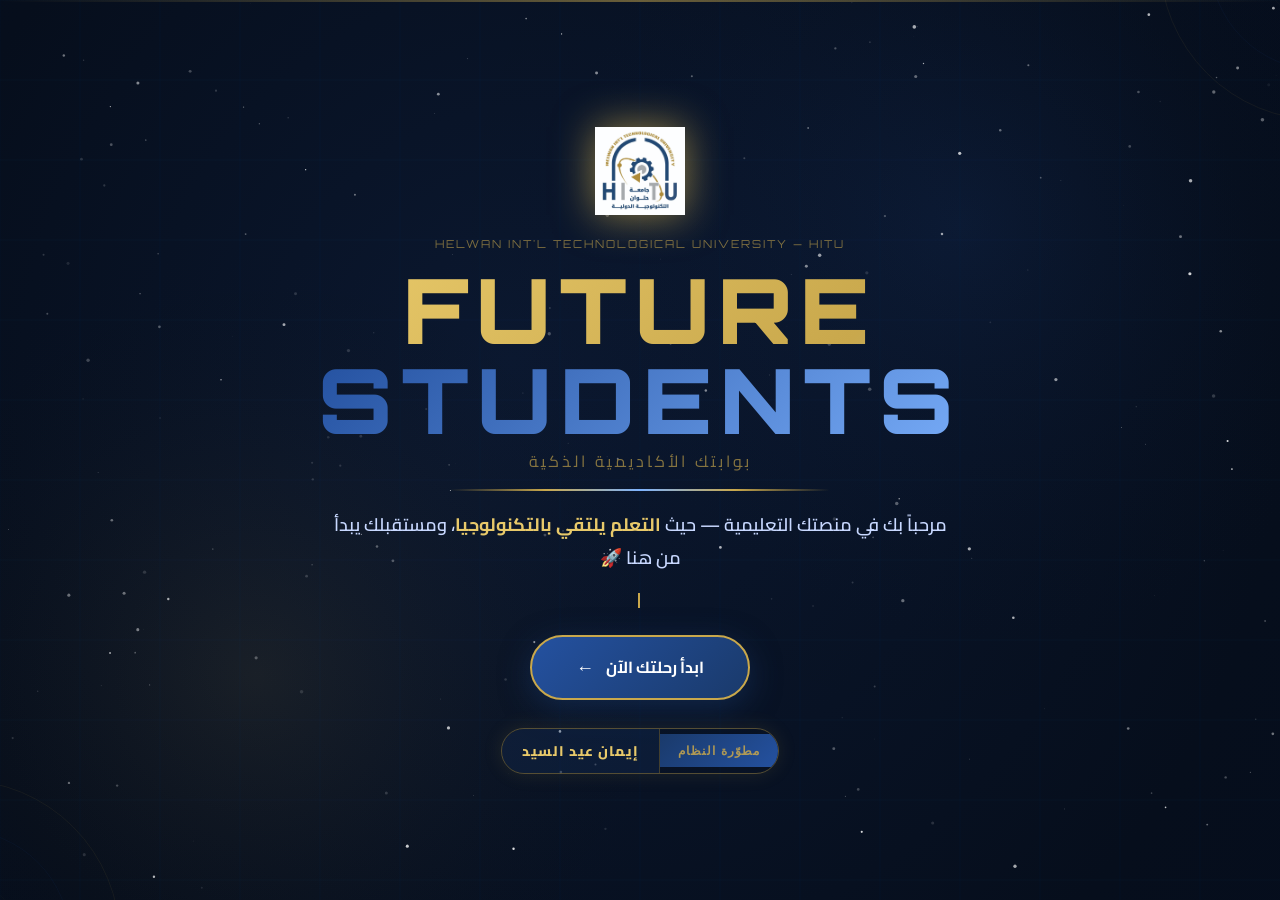
<file: index.html>
<!DOCTYPE html>
<html lang="ar" dir="rtl">
<head>
  <meta charset="UTF-8">
  <meta name="viewport" content="width=device-width, initial-scale=1.0, maximum-scale=1.0">
  <title>Future Students | HITU</title>
  <link href="https://fonts.googleapis.com/css2?family=Cairo:wght@300;400;600;700;900&family=Orbitron:wght@700;900&display=swap" rel="stylesheet">
  <link rel="stylesheet" href="css/index.css">
</head>
<body>
<canvas id="bgCanvas"></canvas>
<div class="scan-line"></div>
<div class="particles" id="particles"></div>

<svg class="corner-deco tr" viewBox="0 0 220 220" fill="none">
  <circle cx="220" cy="0" r="160" stroke="#c9a84c" stroke-width="1"/>
  <circle cx="220" cy="0" r="110" stroke="#2451a0" stroke-width="1"/>
  <circle cx="220" cy="0" r="60"  stroke="#c9a84c" stroke-width="0.5"/>
</svg>
<svg class="corner-deco bl" viewBox="0 0 220 220" fill="none">
  <circle cx="220" cy="0" r="160" stroke="#c9a84c" stroke-width="1"/>
  <circle cx="220" cy="0" r="110" stroke="#2451a0" stroke-width="1"/>
  <circle cx="220" cy="0" r="60"  stroke="#c9a84c" stroke-width="0.5"/>
</svg>

<div class="landing">
  <div class="logo-wrap"><img src="assets/logo.jpg" alt="HITU"></div>
  <p class="uni-tag">HELWAN INT'L TECHNOLOGICAL UNIVERSITY — HITU</p>
  <div class="main-title">
    <div class="future-text">FUTURE</div>
    <div class="students-text">STUDENTS</div>
    <div class="arabic-sub">بوابتك الأكاديمية الذكية</div>
  </div>
  <div class="divider"></div>
  <div class="motiv">
    <p class="motiv-text">مرحباً بك في منصتك التعليمية — حيث <span class="hl">التعلم يلتقي بالتكنولوجيا</span>، ومستقبلك يبدأ من هنا 🚀</p>
    <p class="typing-line"><span id="typingText"></span><span class="cursor"></span></p>
  </div>
  <div class="btn-wrap">
    <a href="login.html" class="enter-btn"><span>ابدأ رحلتك الآن</span><span class="btn-icon">←</span></a>
  </div>
  <div class="team-section">
    <div class="dev-wrap">
      <span class="dev-label">مطوّرة النظام</span>
      <span class="dev-sep"></span>
      <span class="dev-name-val">إيمان عيد السيد</span>
    </div>
  </div>
</div>

<script src="js/index.js"></script>
</body>
</html>
</file>
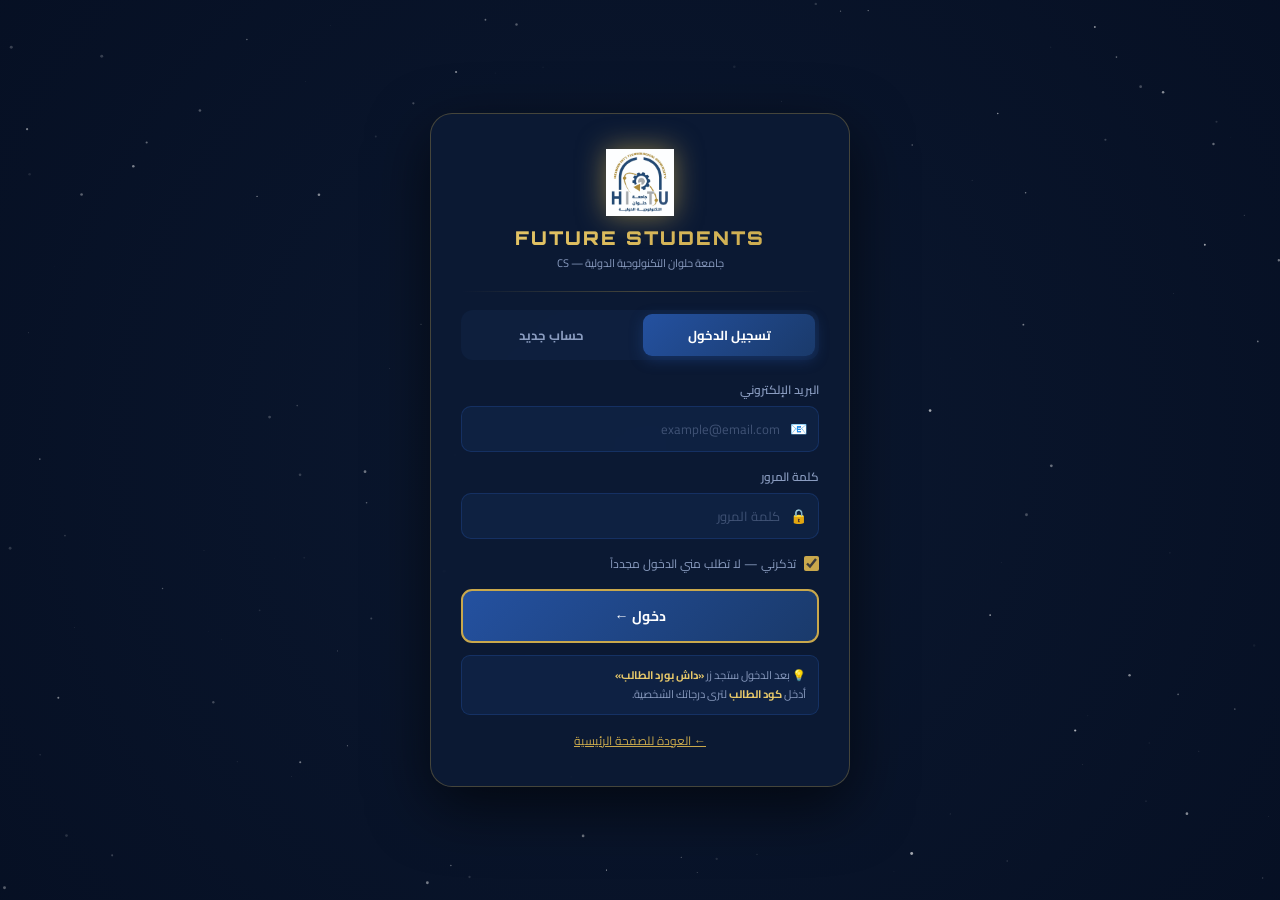
<file: chatbot.html>
<!DOCTYPE html>
<html lang="ar" dir="rtl">
<head>
  <meta charset="UTF-8">
  <meta name="viewport" content="width=device-width,initial-scale=1,maximum-scale=1">
  <title>AI Chatbot | Future Students</title>
  <link href="https://fonts.googleapis.com/css2?family=Cairo:wght@400;600;700;900&family=Orbitron:wght@700;900&display=swap" rel="stylesheet">
  <link rel="stylesheet" href="css/global.css">
  <link rel="stylesheet" href="css/chatbot.css">
</head>
<body>
<div class="app-layout">
  <div id="sidebarMount"></div>
  <main class="main-content">
    <header class="topbar">
      <div style="display:flex;align-items:center;gap:10px;">
        <button class="hamburger" id="hamburgerBtn">☰</button>
        <span class="topbar-title">🤖 AI Chatbot</span>
      </div>
      <div class="topbar-right">
        <div class="user-avatar" id="userAvatar">?</div>
        <span class="user-name" id="userName">مستخدم</span>
        <button onclick="Auth.logout()" style="background:none;border:none;color:var(--muted);cursor:pointer;font-size:18px;padding:4px;">🚪</button>
      </div>
    </header>
    <div class="page-content" style="height:calc(100vh - 68px);overflow:hidden;padding:14px;">
      <div class="chat-wrap">

        <!-- CHAT MAIN -->
        <div class="chat-main">
          <div class="chat-head">
            <div class="bot-av">🤖</div>
            <div>
              <div class="bot-name">Future AI Assistant</div>
              <div class="bot-status">متصل الآن</div>
            </div>
          </div>
          <div class="chat-msgs" id="chatMsgs">
            <div class="msg bot">
              <div class="msg-av">🤖</div>
              <div>
                <div class="msg-bubble">أهلاً! أنا مساعدك الذكي في Future Students 🎓<br>يمكنني مساعدتك في شرح المواد الدراسية، الإجابة على أسئلتك التقنية، ونصائح للدراسة.<br><br>اكتب سؤالك وأنا جاهز! 💡</div>
                <div class="msg-time">الآن</div>
              </div>
            </div>
          </div>
          <div class="chat-input-area">
            <textarea class="chat-input" id="chatInput" placeholder="اكتب سؤالك هنا..." rows="1"></textarea>
            <button class="send-btn" id="sendBtn" onclick="sendMsg()">➤</button>
          </div>
        </div>

        <!-- CHAT SIDEBAR -->
        <div class="chat-sidebar">
          <div class="cs-card">
            <div class="cs-title">🔑 حالة الـ API</div>
            <div id="apiStatusBadge" class="api-status-badge api-no">جارٍ الفحص...</div>
            <div style="font-size:11px;color:var(--muted);margin-top:8px;line-height:1.6;">المفتاح محفوظ في <code style="color:var(--acc2);">config.js</code></div>
          </div>
          <div class="cs-card">
            <div class="cs-title">💡 أسئلة مقترحة</div>
            <button class="suggest-btn" onclick="suggest(this)">اشرح Cloud Computing ببساطة</button>
            <button class="suggest-btn" onclick="suggest(this)">ما الفرق بين HTML وCSS؟</button>
            <button class="suggest-btn" onclick="suggest(this)">كيف أبدأ تعلم Data Mining؟</button>
            <button class="suggest-btn" onclick="suggest(this)">أهم مهارات الـ IoT؟</button>
            <button class="suggest-btn" onclick="suggest(this)">اشرح Big O Notation</button>
            <button class="suggest-btn" onclick="suggest(this)">نصائح لتحسين درجاتي</button>
          </div>
          <div class="cs-card">
            <button class="clear-btn" onclick="clearChat()">🗑️ مسح المحادثة</button>
          </div>
        </div>

      </div>
    </div>
  </main>
</div>
<script src="config.js"></script>
<script src="data/students.js"></script>
<script src="js/auth.js"></script>
<script src="js/sidebar.js"></script>
<script src="js/chatbot.js"></script>
</body>
</html>
</file>
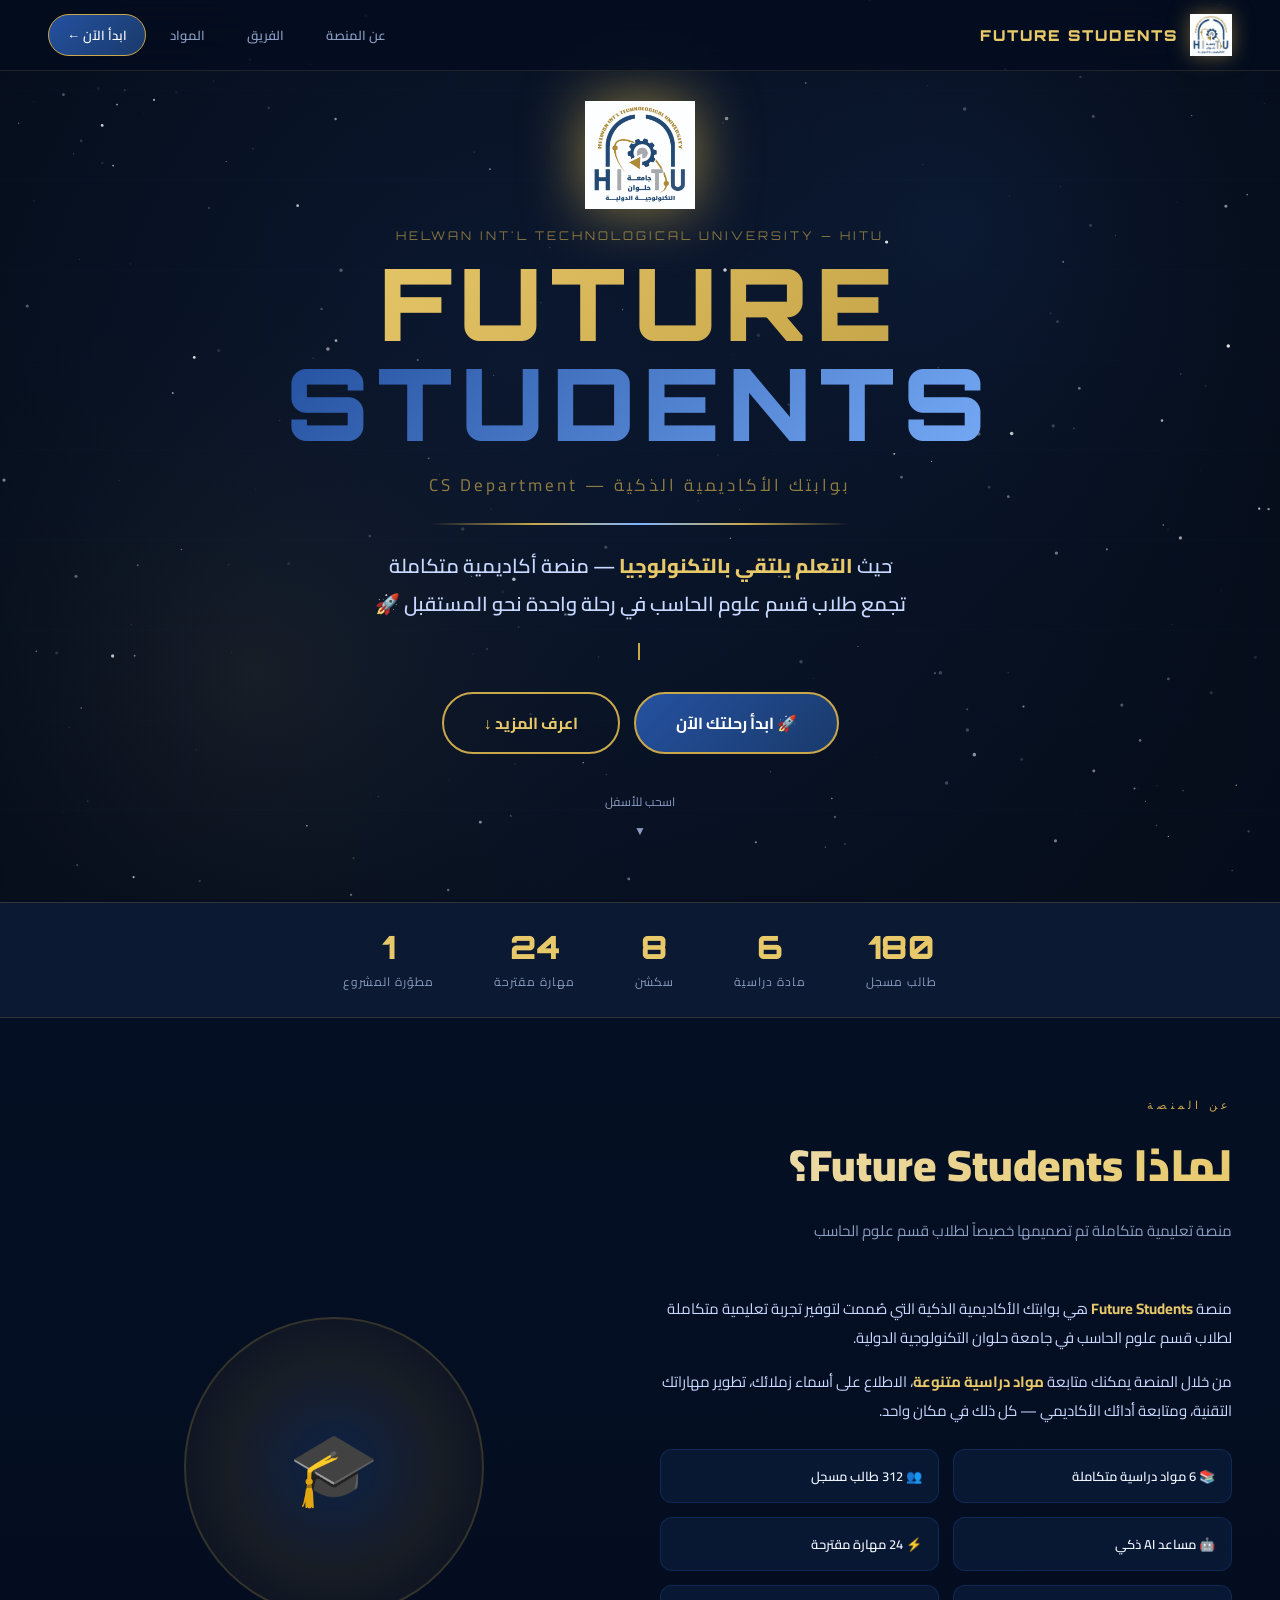
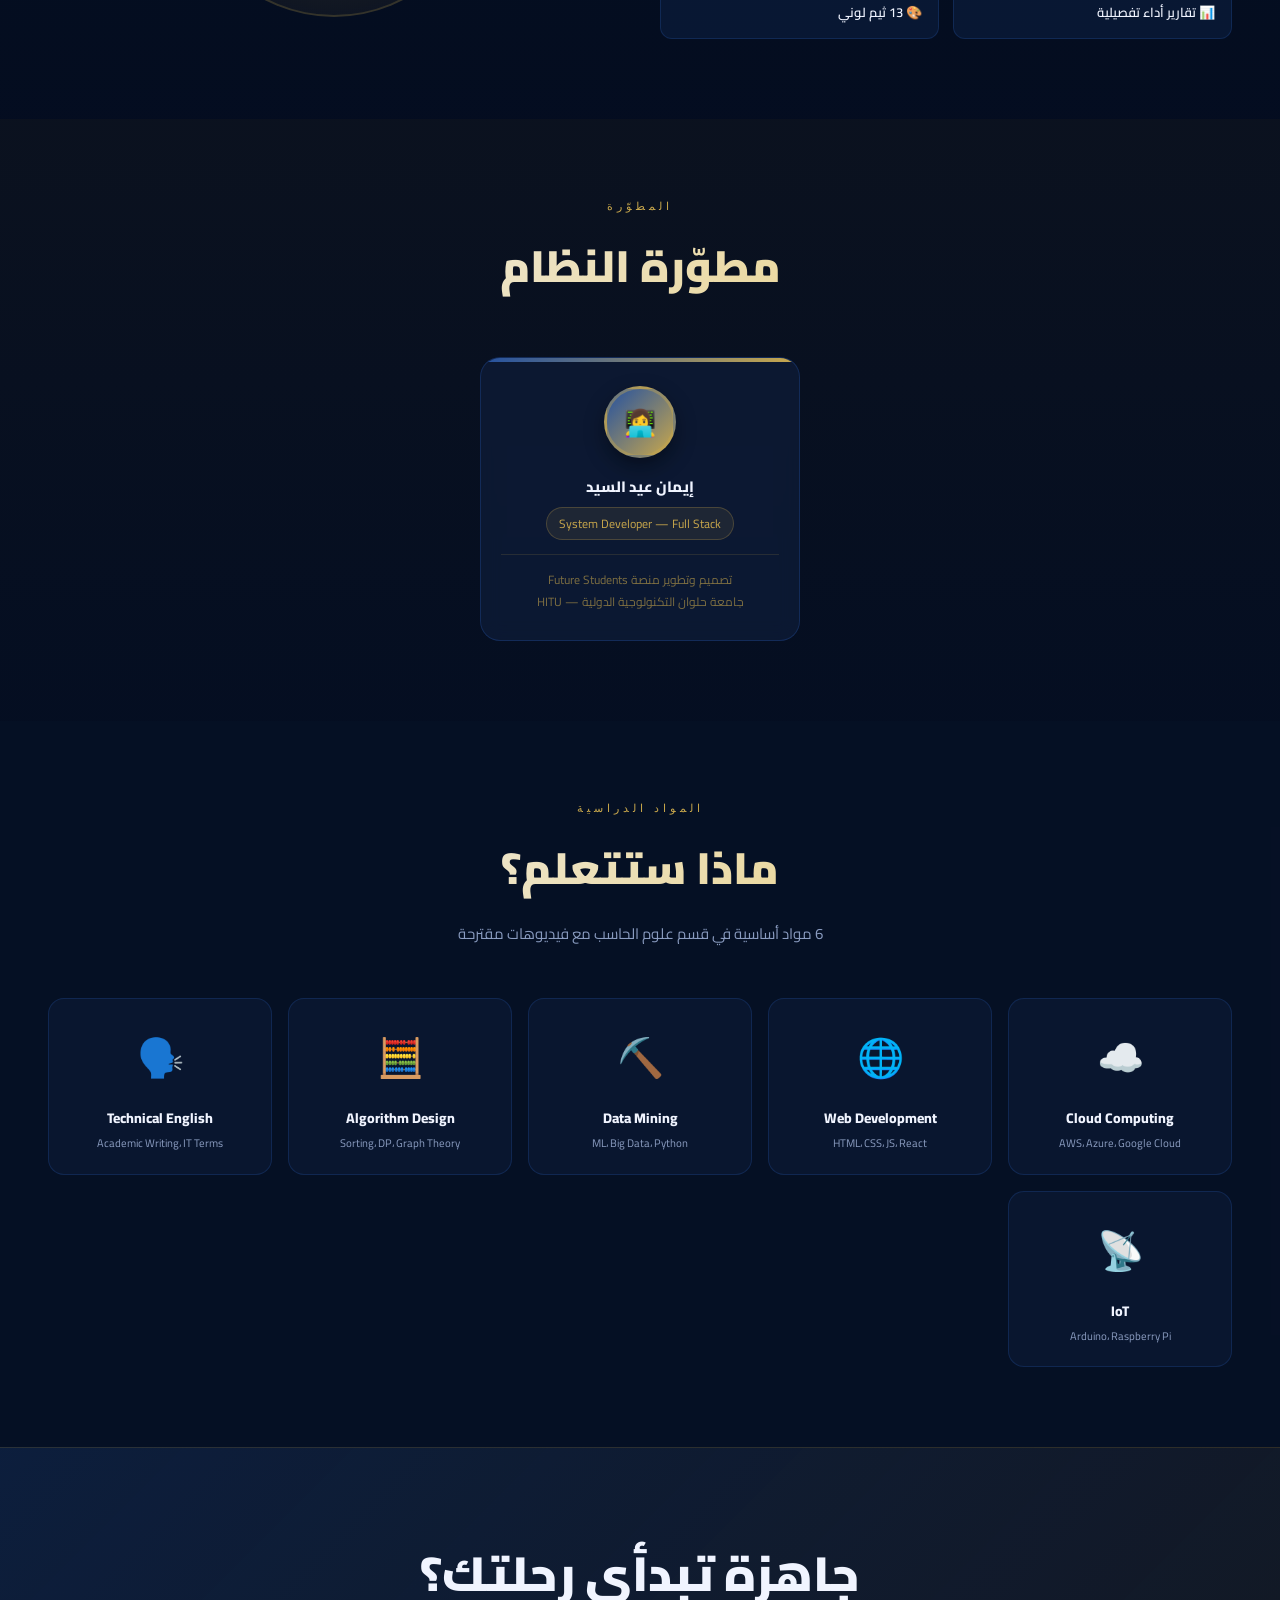
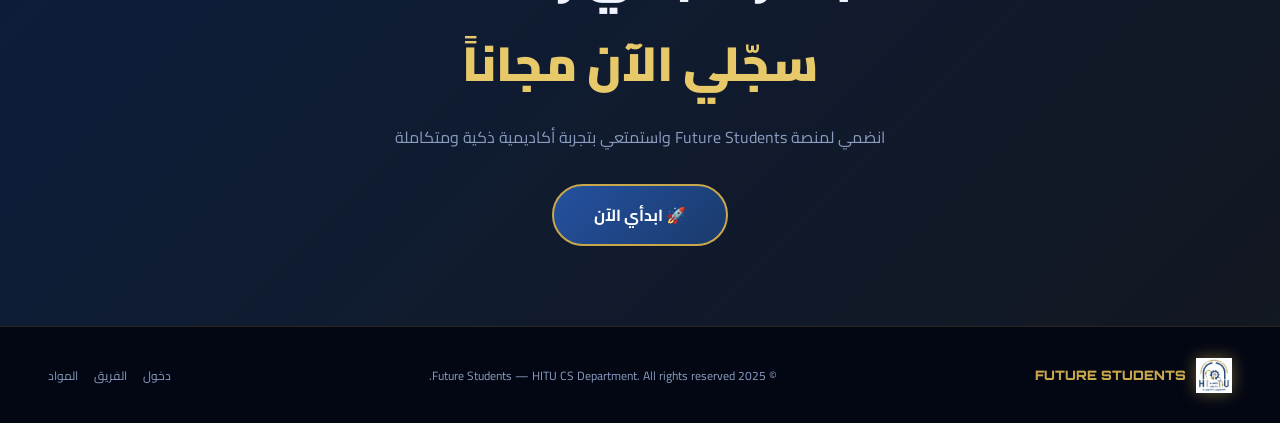
<file: home.html>
<!DOCTYPE html>
<html lang="ar" dir="rtl">
<head>
  <meta charset="UTF-8">
  <meta name="viewport" content="width=device-width, initial-scale=1.0, maximum-scale=1.0">
  <title>Future Students | HITU — Home</title>
  <link href="https://fonts.googleapis.com/css2?family=Cairo:wght@300;400;600;700;900&family=Orbitron:wght@700;900&display=swap" rel="stylesheet">
  <link rel="stylesheet" href="css/home.css">
</head>
<body>
<canvas id="bgCanvas"></canvas>
<div id="particlesWrap"></div>

<!-- NAV -->
<nav id="mainNav">
  <a href="#" class="nav-brand">
    <img src="assets/logo.jpg" class="nav-logo" alt="HITU">
    <span class="nav-title">FUTURE STUDENTS</span>
  </a>
  <div class="nav-links">
    <a href="#about"     class="nav-link">عن المنصة</a>
    <a href="#team"      class="nav-link">الفريق</a>
    <a href="#subjects"  class="nav-link">المواد</a>
    <a href="login.html" class="nav-link nav-cta">ابدأ الآن ←</a>
  </div>
</nav>

<!-- HERO -->
<section class="hero">
  <img src="assets/logo.jpg" class="hero-logo" alt="HITU">
  <p class="hero-uni">HELWAN INT'L TECHNOLOGICAL UNIVERSITY — HITU</p>
  <div class="hero-title">
    <div class="future">FUTURE</div>
    <div class="students">STUDENTS</div>
  </div>
  <p class="hero-sub">بوابتك الأكاديمية الذكية — CS Department</p>
  <div class="divider"></div>
  <p class="hero-quote">
    حيث <span class="hl">التعلم يلتقي بالتكنولوجيا</span> — منصة أكاديمية متكاملة<br>
    تجمع طلاب قسم علوم الحاسب في رحلة واحدة نحو المستقبل 🚀
  </p>
  <div class="typing-wrap"><span id="typingText"></span><span class="cursor"></span></div>
  <div class="hero-btns">
    <a href="login.html" class="btn-main primary"><span>🚀 ابدأ رحلتك الآن</span></a>
    <a href="#about"     class="btn-main secondary"><span>اعرف المزيد ↓</span></a>
  </div>
  <div class="scroll-hint">
    <span>اسحب للأسفل</span>
    <span class="scroll-arrow">▼</span>
  </div>
</section>

<!-- STATS BAR -->
<div class="stats-bar reveal">
  <div class="stat-item"><div class="stat-num" data-target="312">0</div><div class="stat-lbl">طالب مسجل</div></div>
  <div class="stat-item"><div class="stat-num" data-target="6">0</div><div class="stat-lbl">مادة دراسية</div></div>
  <div class="stat-item"><div class="stat-num" data-target="8">0</div><div class="stat-lbl">سكشن</div></div>
  <div class="stat-item"><div class="stat-num" data-target="24">0</div><div class="stat-lbl">مهارة مقترحة</div></div>
  <div class="stat-item"><div class="stat-num" data-target="1">0</div><div class="stat-lbl">مطوّرة المشروع</div></div>
</div>

<!-- ABOUT -->
<section id="about">
  <div class="section-head reveal">
    <div class="section-label">عن المنصة</div>
    <div class="section-title">لماذا Future Students؟</div>
    <p class="section-sub">منصة تعليمية متكاملة تم تصميمها خصيصاً لطلاب قسم علوم الحاسب</p>
  </div>
  <div class="about-grid">
    <div class="about-text reveal">
      <p>منصة <span class="hl">Future Students</span> هي بوابتك الأكاديمية الذكية التي صُممت لتوفير تجربة تعليمية متكاملة لطلاب قسم علوم الحاسب في جامعة حلوان التكنولوجية الدولية.</p>
      <p>من خلال المنصة يمكنك متابعة <span class="hl">مواد دراسية متنوعة</span>، الاطلاع على أسماء زملائك، تطوير مهاراتك التقنية، ومتابعة أدائك الأكاديمي — كل ذلك في مكان واحد.</p>
      <div class="about-features">
        <div class="feature-item">📚 6 مواد دراسية متكاملة</div>
        <div class="feature-item">👥 312 طالب مسجل</div>
        <div class="feature-item">🤖 مساعد AI ذكي</div>
        <div class="feature-item">⚡ 24 مهارة مقترحة</div>
        <div class="feature-item">📊 تقارير أداء تفصيلية</div>
        <div class="feature-item">🎨 13 ثيم لوني</div>
      </div>
    </div>
    <div class="about-visual reveal">
      <div class="about-circle">
        <div class="about-circle-inner">🎓</div>
      </div>
    </div>
  </div>
</section>

<!-- TEAM -->
<section id="team">
  <div class="section-head reveal" style="text-align:center;">
    <div class="section-label">المطوّرة</div>
    <div class="section-title">مطوّرة النظام</div>
  </div>
  <div style="display:flex;justify-content:center;">
    <div class="team-card reveal" style="max-width:320px;width:100%;">
      <div class="team-avatar">👩‍💻</div>
      <div class="team-name">إيمان عيد السيد</div>
      <div class="team-role">System Developer — Full Stack</div>
      <div style="margin-top:14px;padding-top:14px;border-top:1px solid rgba(201,168,76,.15);font-size:12px;color:rgba(201,168,76,.6);line-height:1.8;">
        تصميم وتطوير منصة Future Students<br>
        جامعة حلوان التكنولوجية الدولية — HITU
      </div>
    </div>
  </div>
</section>

<!-- SUBJECTS -->
<section id="subjects">
  <div class="section-head reveal" style="text-align:center;">
    <div class="section-label">المواد الدراسية</div>
    <div class="section-title">ماذا ستتعلم؟</div>
    <p class="section-sub" style="margin:0 auto;">6 مواد أساسية في قسم علوم الحاسب مع فيديوهات مقترحة</p>
  </div>
  <div class="subjects-row" id="subjectsRow"></div>
</section>

<!-- CTA -->
<section id="cta">
  <div class="cta-inner reveal">
    <div class="cta-title">جاهزة تبدأي رحلتك؟<br><span>سجّلي الآن مجاناً</span></div>
    <p class="cta-sub">انضمي لمنصة Future Students واستمتعي بتجربة أكاديمية ذكية ومتكاملة</p>
    <a href="login.html" class="btn-main primary" style="display:inline-flex;"><span>🚀 ابدأي الآن</span></a>
  </div>
</section>

<!-- FOOTER -->
<footer>
  <div class="footer-brand">
    <img src="assets/logo.jpg" class="footer-logo" alt="HITU">
    <span class="footer-name">FUTURE STUDENTS</span>
  </div>
  <p class="footer-copy">© 2025 Future Students — HITU CS Department. All rights reserved.</p>
  <div class="footer-links">
    <a href="login.html" class="footer-link">دخول</a>
    <a href="#team"      class="footer-link">الفريق</a>
    <a href="#subjects"  class="footer-link">المواد</a>
  </div>
</footer>

<script src="js/home.js"></script>
</body>
</html>
</file>
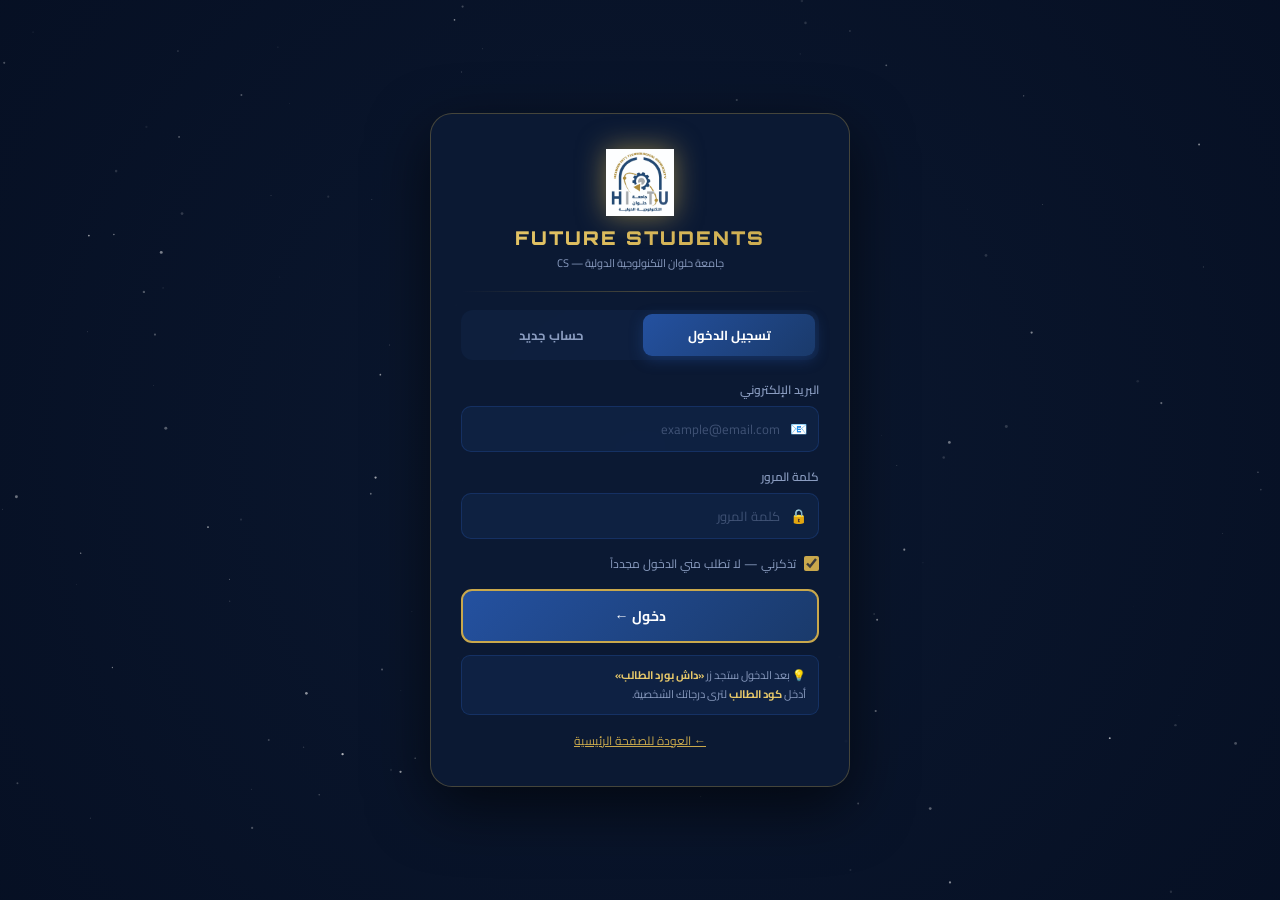
<file: login.html>
<!DOCTYPE html>
<html lang="ar" dir="rtl">
<head>
  <meta charset="UTF-8">
  <meta name="viewport" content="width=device-width,initial-scale=1,maximum-scale=1">
  <title>تسجيل الدخول | Future Students</title>
  <link href="https://fonts.googleapis.com/css2?family=Cairo:wght@400;600;700;900&family=Orbitron:wght@700;900&display=swap" rel="stylesheet">
  <link rel="stylesheet" href="css/login.css">
</head>
<body>
<canvas id="bgCanvas"></canvas>
<div class="wrap">
  <div class="card">
    <img src="assets/logo.jpg" class="logo" alt="HITU">
    <h1>FUTURE STUDENTS</h1>
    <p class="sub">جامعة حلوان التكنولوجية الدولية — CS</p>
    <div class="divider"></div>
    <div class="tabs">
      <button class="tab active" onclick="switchTab('login')">تسجيل الدخول</button>
      <button class="tab"        onclick="switchTab('register')">حساب جديد</button>
    </div>
    <!-- LOGIN -->
    <div class="form-sec active" id="loginSec">
      <div id="loginErr" class="err"></div>
      <div class="ig">
        <label class="il">البريد الإلكتروني</label>
        <div class="iw"><span class="ii">📧</span><input type="email" id="lEmail" placeholder="example@email.com" autocomplete="email"></div>
      </div>
      <div class="ig">
        <label class="il">كلمة المرور</label>
        <div class="iw"><span class="ii">🔒</span><input type="password" id="lPass" placeholder="كلمة المرور" autocomplete="current-password"></div>
      </div>
      <label class="rem">
        <input type="checkbox" id="lRemember" checked>
        <span>تذكرني — لا تطلب مني الدخول مجدداً</span>
      </label>
      <button class="sbtn" onclick="doLogin()"><span>دخول ←</span></button>
    </div>
    <!-- REGISTER -->
    <div class="form-sec" id="registerSec">
      <div id="regErr" class="err"></div>
      <div id="regOk" class="ok-msg"></div>
      <div class="ig">
        <label class="il">الاسم الكامل</label>
        <div class="iw"><span class="ii">👤</span><input type="text" id="rName" placeholder="اسمك الكامل"></div>
      </div>
      <div class="ig">
        <label class="il">البريد الإلكتروني</label>
        <div class="iw"><span class="ii">📧</span><input type="email" id="rEmail" placeholder="example@email.com" autocomplete="email"></div>
      </div>
      <div class="ig">
        <label class="il">كلمة المرور</label>
        <div class="iw"><span class="ii">🔒</span><input type="password" id="rPass" placeholder="اختر أي كلمة مرور" autocomplete="new-password"></div>
      </div>
      <button class="sbtn" onclick="doRegister()"><span>إنشاء الحساب ←</span></button>
    </div>
    <div class="hint">
      💡 بعد الدخول ستجد زر <strong>«داش بورد الطالب»</strong><br>
      أدخل <strong>كود الطالب</strong> لترى درجاتك الشخصية.
    </div>
    <div class="bk"><a href="home.html">← العودة للصفحة الرئيسية</a></div>
  </div>
</div>
<script src="data/students.js"></script>
<script src="js/auth.js"></script>
<script src="js/login.js"></script>
</body>
</html>
</file>
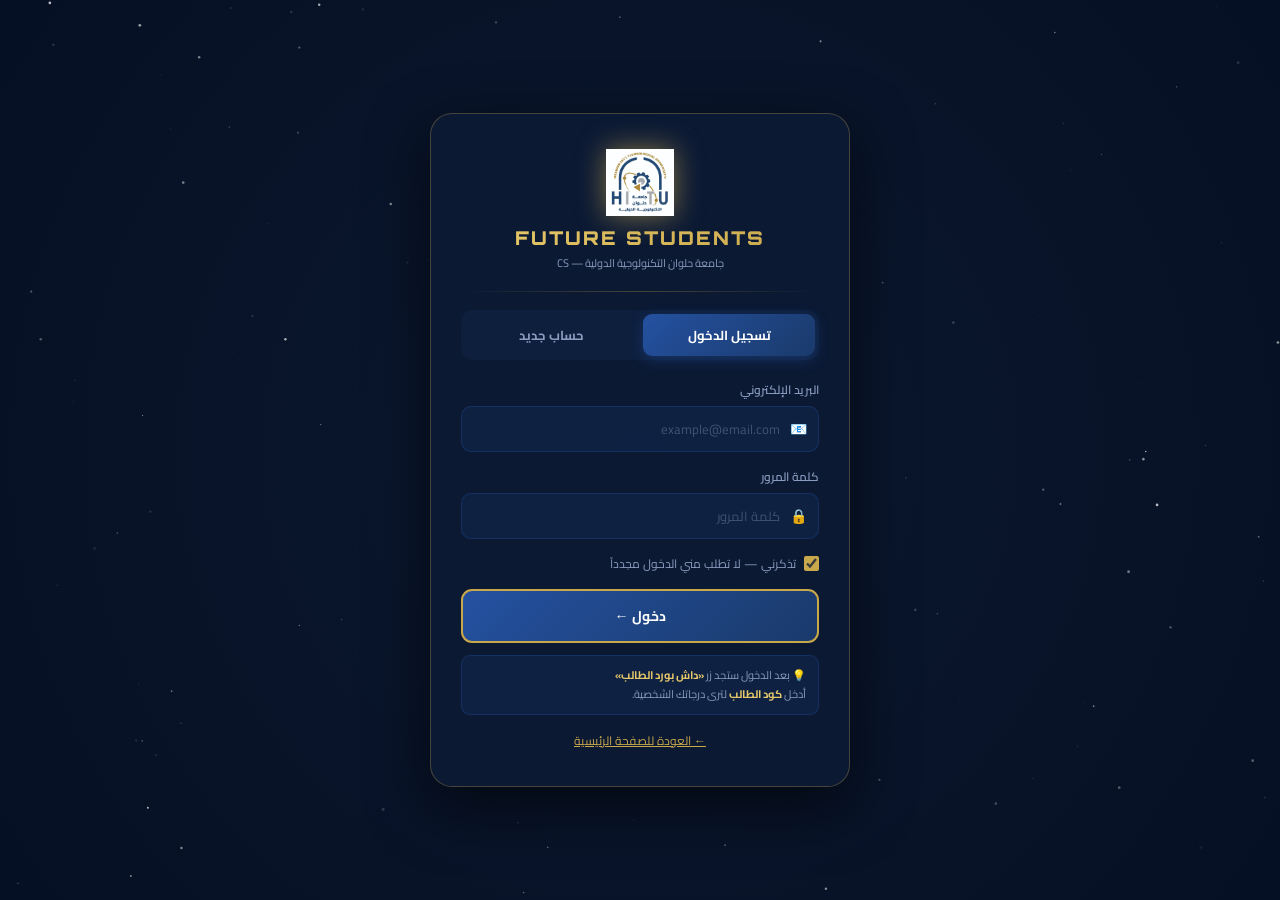
<file: profile.html>
<!DOCTYPE html>
<html lang="ar" dir="rtl">
<head>
  <meta charset="UTF-8">
  <meta name="viewport" content="width=device-width,initial-scale=1,maximum-scale=1">
  <title>ملفي الشخصي | Future Students</title>
  <link href="https://fonts.googleapis.com/css2?family=Cairo:wght@400;600;700;900&family=Orbitron:wght@700;900&display=swap" rel="stylesheet">
  <link rel="stylesheet" href="css/global.css">
  <link rel="stylesheet" href="css/profile.css">
</head>
<body>
<div class="app-layout">
  <div id="sidebarMount"></div>
  <main class="main-content">
    <header class="topbar">
      <div style="display:flex;align-items:center;gap:10px;">
        <button class="hamburger" id="hamburgerBtn">☰</button>
        <span class="topbar-title">👤 ملفي الشخصي</span>
      </div>
      <div class="topbar-right">
        <div class="user-avatar" id="userAvatar">?</div>
        <span class="user-name" id="userName">مستخدم</span>
        <button onclick="Auth.logout()" style="background:none;border:none;color:var(--muted);cursor:pointer;font-size:18px;padding:4px;">🚪</button>
      </div>
    </header>
    <div class="page-content">
      <div class="profile-grid">

        <!-- Profile Card -->
        <div class="profile-card fade-in">
          <div class="p-avatar" id="bigAvatar">?</div>
          <div class="p-name"  id="pName">---</div>
          <div class="p-email" id="pEmail">---</div>
          <span class="p-badge">🎓 CS Department — HITU</span>
          <div class="stats-mini">
            <div class="sm"><div class="sm-v">6</div><div class="sm-l">مواد</div></div>
            <div class="sm"><div class="sm-v">312</div><div class="sm-l">زميل</div></div>
            <div class="sm"><div class="sm-v">24</div><div class="sm-l">مهارة</div></div>
            <div class="sm"><div class="sm-v">HITU</div><div class="sm-l">جامعة</div></div>
          </div>
          <button class="logout-btn" onclick="Auth.logout()">🚪 تسجيل الخروج</button>
        </div>

        <!-- Edit Form -->
        <div class="fade-in-1">
          <div class="form-card" style="margin-bottom:14px;">
            <div class="form-title">✏️ تعديل البيانات</div>
            <div class="row-2">
              <div class="input-group"><label class="input-label">الاسم الأول</label><input type="text" class="input-field" id="fName"></div>
              <div class="input-group"><label class="input-label">اسم العائلة</label><input type="text" class="input-field" id="lName"></div>
            </div>
            <div class="input-group"><label class="input-label">البريد الإلكتروني</label><input type="email" class="input-field" id="fEmail"></div>
            <div class="input-group"><label class="input-label">التخصص</label><input type="text" class="input-field" value="Computer Science" readonly style="opacity:.6;"></div>
            <button class="save-btn" onclick="saveProfile()">💾 حفظ التغييرات</button>
          </div>
          <div class="form-card">
            <div class="form-title">🔒 تغيير كلمة المرور</div>
            <div class="row-2">
              <div class="input-group"><label class="input-label">كلمة المرور الجديدة</label><input type="password" class="input-field" id="newPass" placeholder="كلمة مرور جديدة"></div>
              <div class="input-group"><label class="input-label">تأكيد</label><input type="password" class="input-field" id="confPass" placeholder="أعد الكتابة"></div>
            </div>
            <button class="save-btn" onclick="savePassword()">🔐 تغيير كلمة المرور</button>
          </div>
        </div>

      </div>
    </div>
  </main>
</div>
<div id="globalToast" class="toast"></div>
<script src="data/students.js"></script>
<script src="js/auth.js"></script>
<script src="js/sidebar.js"></script>
<script src="js/profile.js"></script>
</body>
</html>
</file>
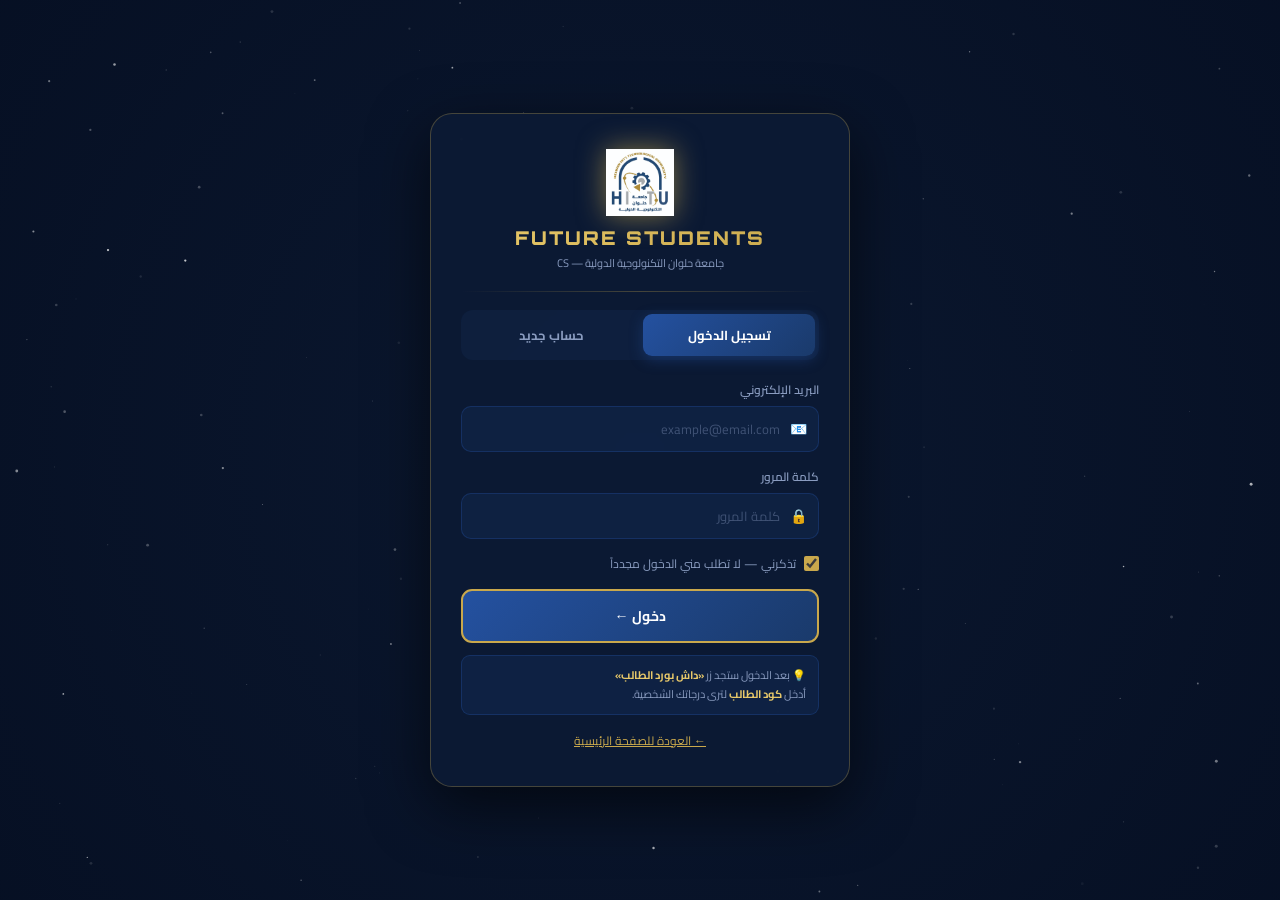
<file: settings.html>
<!DOCTYPE html>
<html lang="ar" dir="rtl">
<head>
  <meta charset="UTF-8">
  <meta name="viewport" content="width=device-width,initial-scale=1,maximum-scale=1">
  <title>الإعدادات | Future Students</title>
  <link href="https://fonts.googleapis.com/css2?family=Cairo:wght@400;600;700;900&family=Orbitron:wght@700;900&display=swap" rel="stylesheet">
  <link rel="stylesheet" href="css/global.css">
  <link rel="stylesheet" href="css/settings.css">
</head>
<body>
<div class="app-layout">
  <div id="sidebarMount"></div>
  <main class="main-content">
    <header class="topbar">
      <div style="display:flex;align-items:center;gap:10px;">
        <button class="hamburger" id="hamburgerBtn">☰</button>
        <span class="topbar-title">⚙️ الإعدادات</span>
      </div>
      <div class="topbar-right">
        <div class="user-avatar" id="userAvatar">?</div>
        <span class="user-name" id="userName">مستخدم</span>
        <button onclick="Auth.logout()" style="background:none;border:none;color:var(--muted);cursor:pointer;font-size:18px;padding:4px;">🚪</button>
      </div>
    </header>
    <div class="page-content">
      <div class="section-header fade-in">
        <div><div class="section-title">الإعدادات</div><div class="section-subtitle">تخصيص المظهر والإعدادات</div></div>
      </div>
      <!-- THEMES -->
      <div class="set-card fade-in-1">
        <div class="set-title">🎨 الثيم اللوني — يتغير في كل الصفحات فوراً</div>
        <div class="themes-grid" id="themesGrid"></div>
      </div>
      <!-- GENERAL -->
      <div class="set-card fade-in-2">
        <div class="set-title">⚙️ إعدادات عامة</div>
        <div class="set-row">
          <div><div class="set-lbl">الأنيميشن والحركة</div><div class="set-sub">تأثيرات الحركة عند التنقل</div></div>
          <div class="toggle on" onclick="this.classList.toggle('on')"><div class="t-dot"></div></div>
        </div>
        <div class="set-row">
          <div><div class="set-lbl">حجم الخط</div><div class="set-sub">اختر حجم مناسب لك</div></div>
          <select class="input-field" style="width:auto;padding:7px 12px;" id="fontSizeSel">
            <option value="15px">عادي</option>
            <option value="17px">كبير</option>
            <option value="13px">صغير</option>
          </select>
        </div>
        <div class="set-row">
          <div><div class="set-lbl">الوضع الليلي</div><div class="set-sub">خلفية داكنة (افتراضي)</div></div>
          <div class="toggle on" onclick="this.classList.toggle('on')"><div class="t-dot"></div></div>
        </div>
      </div>
      <!-- DANGER -->
      <div class="set-card fade-in-3">
        <div class="danger-zone">
          <div class="danger-title">⚠️ منطقة الخطر</div>
          <button class="d-btn" onclick="clearData()">🗑️ مسح البيانات المحلية</button>
          <button class="d-btn" onclick="Auth.logout()">🚪 تسجيل الخروج</button>
        </div>
      </div>
    </div>
  </main>
</div>
<div id="globalToast" class="toast"></div>
<script src="data/students.js"></script>
<script src="js/auth.js"></script>
<script src="js/sidebar.js"></script>
<script src="js/settings.js"></script>
</body>
</html>
</file>
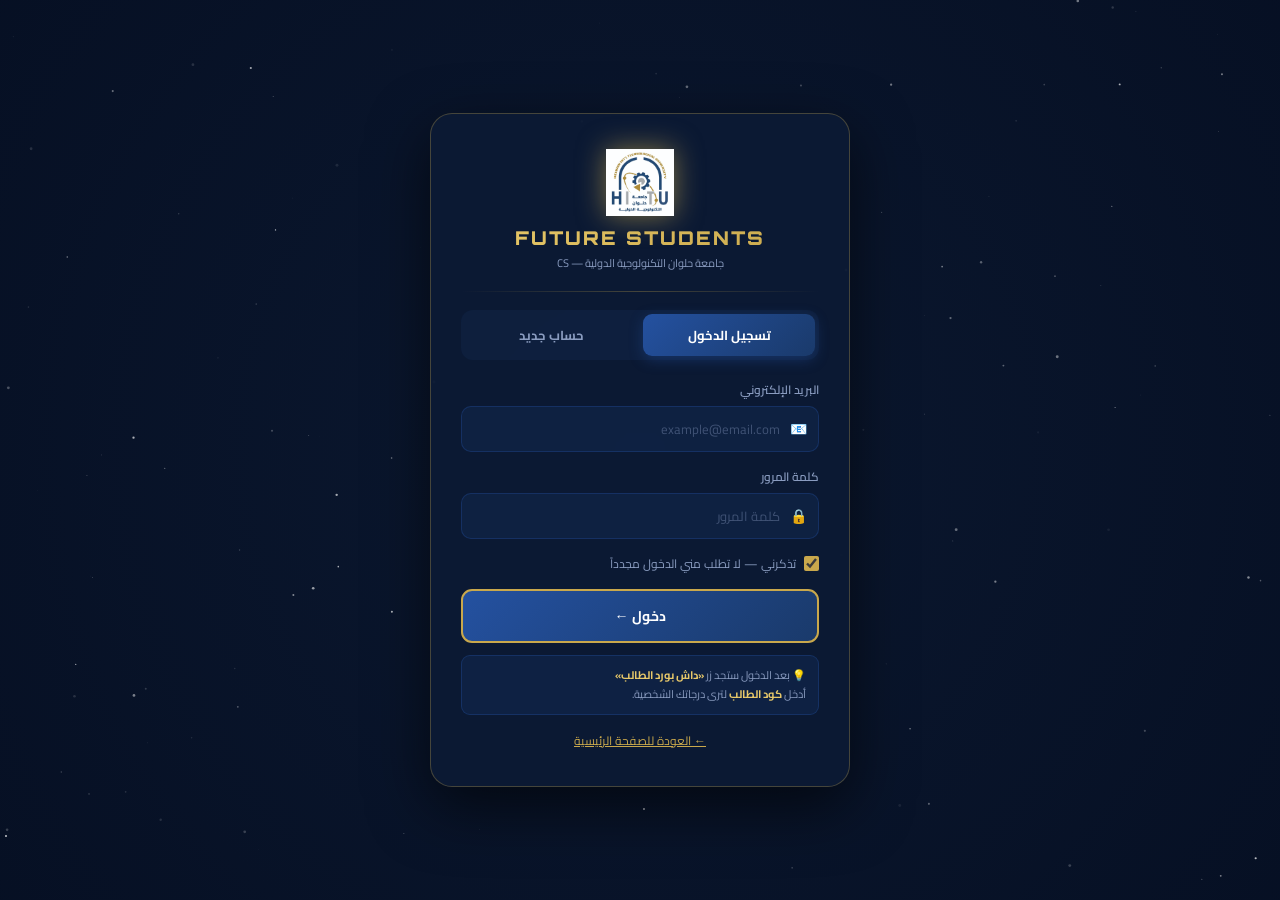
<file: skills.html>
<!DOCTYPE html>
<html lang="ar" dir="rtl">
<head>
  <meta charset="UTF-8">
  <meta name="viewport" content="width=device-width,initial-scale=1,maximum-scale=1">
  <title>المهارات | Future Students</title>
  <link href="https://fonts.googleapis.com/css2?family=Cairo:wght@400;600;700;900&family=Orbitron:wght@700;900&display=swap" rel="stylesheet">
  <link rel="stylesheet" href="css/global.css">
  <link rel="stylesheet" href="css/skills.css">
</head>
<body>
<div class="app-layout">
  <div id="sidebarMount"></div>
  <main class="main-content">
    <header class="topbar">
      <div style="display:flex;align-items:center;gap:10px;">
        <button class="hamburger" id="hamburgerBtn">☰</button>
        <span class="topbar-title">⚡ المهارات</span>
      </div>
      <div class="topbar-right">
        <div class="user-avatar" id="userAvatar">?</div>
        <span class="user-name" id="userName">مستخدم</span>
        <button onclick="Auth.logout()" style="background:none;border:none;color:var(--muted);cursor:pointer;font-size:18px;padding:4px;">🚪</button>
      </div>
    </header>
    <div class="page-content">
      <div class="section-header fade-in">
        <div><div class="section-title">المهارات المقترحة</div><div class="section-subtitle">مرتبة حسب مستوى الخبرة</div></div>
      </div>
      <div class="level-tabs fade-in-1">
        <button class="lvl-tab all active" onclick="filterLevel('all',this)">🌟 الكل</button>
        <button class="lvl-tab b"          onclick="filterLevel('b',this)">🟢 مبتدئ</button>
        <button class="lvl-tab i"          onclick="filterLevel('i',this)">🟡 متوسط</button>
        <button class="lvl-tab a"          onclick="filterLevel('a',this)">🔴 متقدم</button>
      </div>
      <div class="skills-grid" id="skillsGrid"></div>
    </div>
  </main>
</div>
<script src="data/students.js"></script>
<script src="js/auth.js"></script>
<script src="js/sidebar.js"></script>
<script src="js/skills.js"></script>
</body>
</html>
</file>
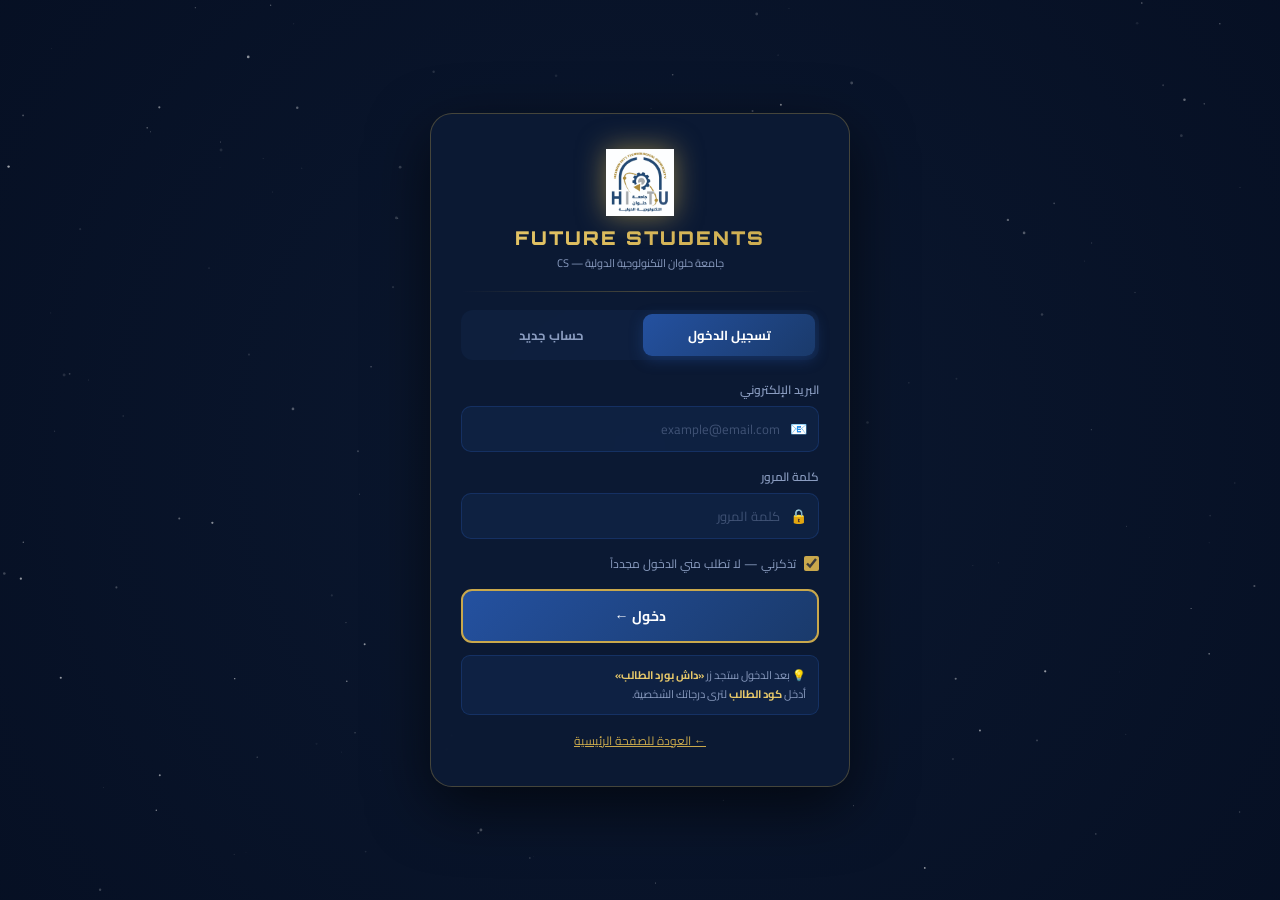
<file: students.html>
<!DOCTYPE html>
<html lang="ar" dir="rtl">
<head>
  <meta charset="UTF-8">
  <meta name="viewport" content="width=device-width,initial-scale=1,maximum-scale=1">
  <title>الطلاب | Future Students</title>
  <link href="https://fonts.googleapis.com/css2?family=Cairo:wght@400;600;700;900&family=Orbitron:wght@700;900&display=swap" rel="stylesheet">
  <link rel="stylesheet" href="css/global.css">
  <link rel="stylesheet" href="css/students.css">
</head>
<body>
<div class="app-layout">
  <div id="sidebarMount"></div>
  <main class="main-content">
    <header class="topbar">
      <div style="display:flex;align-items:center;gap:10px;">
        <button class="hamburger" id="hamburgerBtn">☰</button>
        <span class="topbar-title">👥 الطلاب</span>
      </div>
      <div class="topbar-right">
        <div class="user-avatar" id="userAvatar">?</div>
        <span class="user-name" id="userName">مستخدم</span>
        <button onclick="Auth.logout()" style="background:none;border:none;color:var(--muted);cursor:pointer;font-size:18px;padding:4px;">🚪</button>
      </div>
    </header>
    <div class="page-content">
      <div class="section-header fade-in">
        <div><div class="section-title">الطلاب</div><div class="section-subtitle">312 طالب — 8 سكاشن</div></div>
      </div>
      <div class="filter-bar fade-in-1">
        <input type="text" class="input-field" id="searchInput" placeholder="🔍 ابحث بالاسم أو الكود...">
      </div>
      <div class="sec-tabs fade-in-2" id="secTabs"></div>
      <p style="font-size:12px;color:var(--muted);margin-bottom:10px;" id="countLabel"></p>
      <div class="table-wrap fade-in-3">
        <table class="data-table">
          <thead><tr><th>#</th><th>الاسم</th><th>الكود</th><th>Section</th></tr></thead>
          <tbody id="tbody"></tbody>
        </table>
      </div>
    </div>
  </main>
</div>
<script src="data/students.js"></script>
<script src="js/auth.js"></script>
<script src="js/sidebar.js"></script>
<script src="js/students.js"></script>
</body>
</html>
</file>
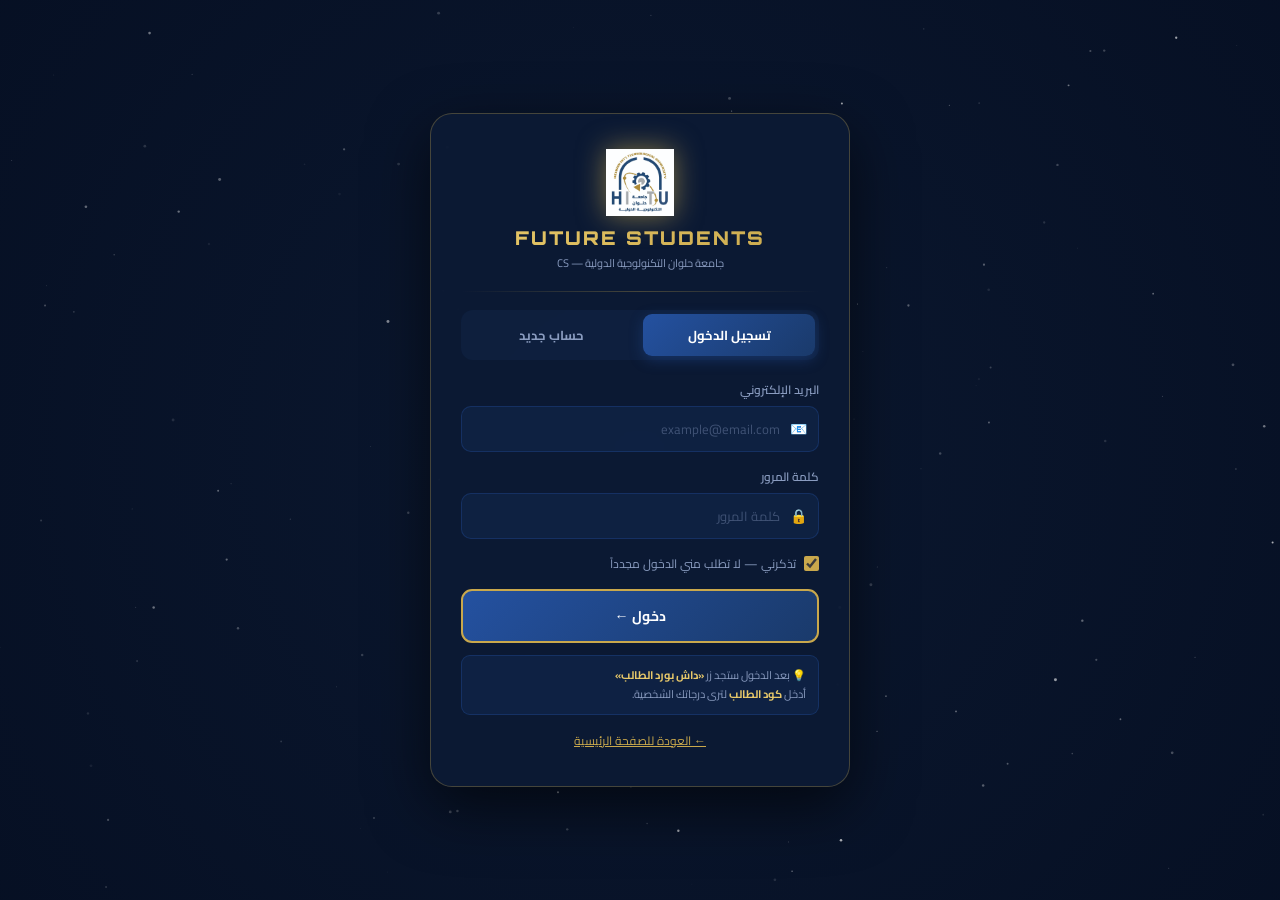
<file: subjects.html>
<!DOCTYPE html>
<html lang="ar" dir="rtl">
<head>
  <meta charset="UTF-8">
  <meta name="viewport" content="width=device-width,initial-scale=1,maximum-scale=1">
  <title>المواد | Future Students</title>
  <link href="https://fonts.googleapis.com/css2?family=Cairo:wght@400;600;700;900&family=Orbitron:wght@700;900&display=swap" rel="stylesheet">
  <link rel="stylesheet" href="css/global.css">
  <link rel="stylesheet" href="css/subjects.css">
</head>
<body>
<div class="app-layout">
  <div id="sidebarMount"></div>
  <main class="main-content">
    <header class="topbar">
      <div style="display:flex;align-items:center;gap:10px;">
        <button class="hamburger" id="hamburgerBtn">☰</button>
        <span class="topbar-title">📚 المواد الدراسية</span>
      </div>
      <div class="topbar-right">
        <div class="user-avatar" id="userAvatar">?</div>
        <span class="user-name" id="userName">مستخدم</span>
        <button onclick="Auth.logout()" style="background:none;border:none;color:var(--muted);cursor:pointer;font-size:18px;padding:4px;">🚪</button>
      </div>
    </header>
    <div class="page-content">
      <div class="section-header fade-in">
        <div><div class="section-title">المواد الدراسية</div><div class="section-subtitle">6 مواد — فيديوهات YouTube مقترحة لكل مادة</div></div>
      </div>
      <div class="subj-grid" id="subjGrid"></div>
    </div>
  </main>
</div>
<script src="data/students.js"></script>
<script src="js/auth.js"></script>
<script src="js/sidebar.js"></script>
<script src="js/subjects.js"></script>
</body>
</html>
</file>
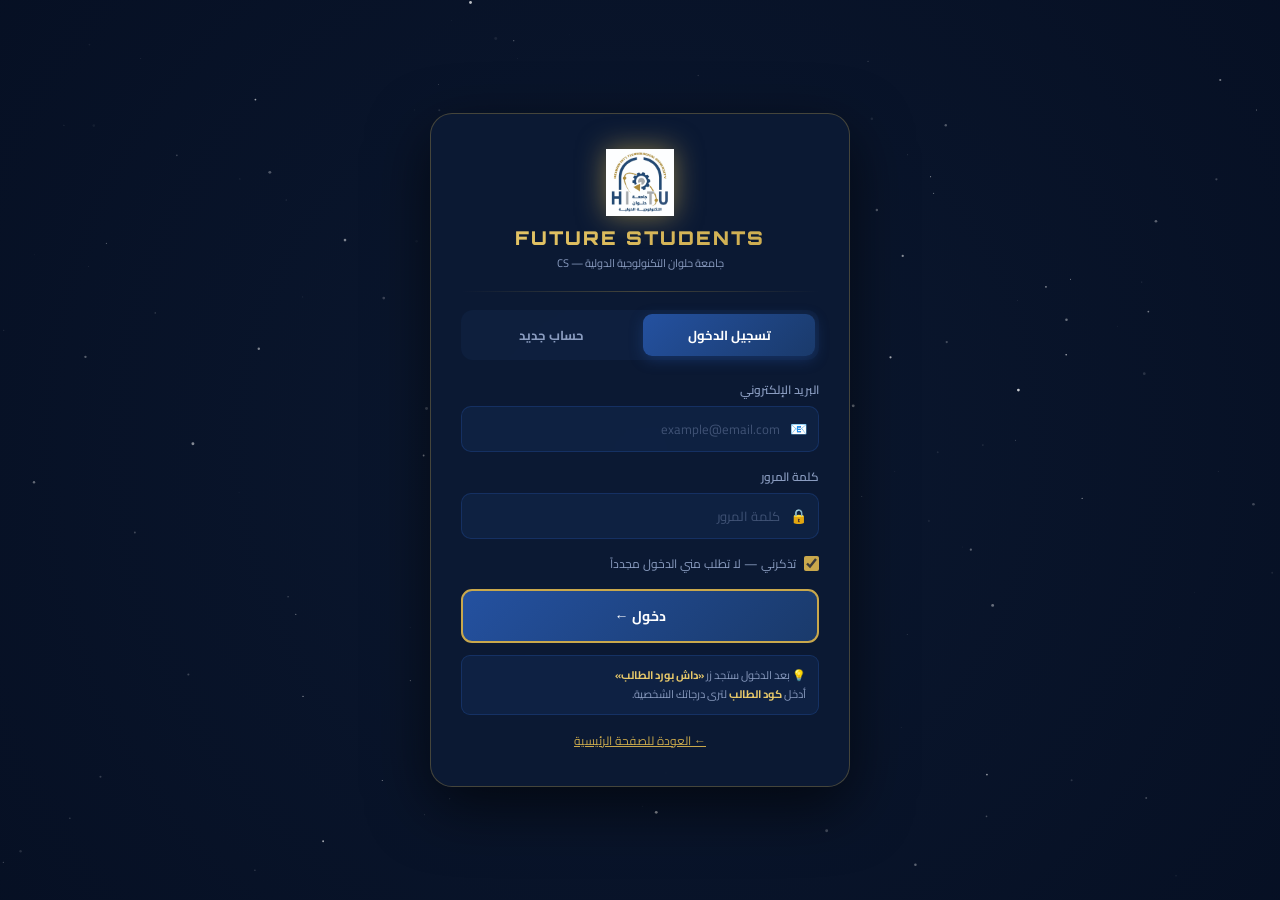
<file: testing_v1.html>
<!DOCTYPE html>
<html lang="ar" dir="rtl">
<head>
  <meta charset="UTF-8">
  <meta name="viewport" content="width=device-width,initial-scale=1,maximum-scale=1">
  <title>لوحة التحكم | Future Students</title>
  <link href="https://fonts.googleapis.com/css2?family=Cairo:wght@400;600;700;900&family=Orbitron:wght@700;900&display=swap" rel="stylesheet">
  <!-- <link rel="stylesheet" href="css/global.css">
  <link rel="stylesheet" href="css/dashboard.css">
  <script src="https://cdnjs.cloudflare.com/ajax/libs/Chart.js/4.4.0/chart.umd.min.js"></script> -->
</head>
<body>
<div class="app-layout">
  <div id="sidebarMount"></div>
  <main class="main-content">
    <header class="topbar">
      <div style="display:flex;align-items:center;gap:10px;">
        <button class="hamburger" id="hamburgerBtn">☰</button>
        <span class="topbar-title">📊 لوحة التحكم</span>
      </div>
      <div class="topbar-right">
        <div class="user-avatar" id="userAvatar">?</div>
        <span class="user-name" id="userName">مستخدم</span>
        <button onclick="Auth.logout()" style="background:none;border:none;color:var(--muted);cursor:pointer;font-size:18px;padding:4px;">🚪</button>
      </div>
    </header>
    <div class="page-content">

      <div class="welcome-banner fade-in">
        <div class="welcome-name">مرحباً، <span id="wName">---</span> 👋</div>
        <div style="font-size:12px;color:var(--muted);margin-top:4px;">لوحة التحكم العامة — Future Students</div>
      </div>

      <div class="stats-grid fade-in-1">
        <div class="stat-card"><div class="stat-icon">👥</div><div><div class="stat-value">312</div><div class="stat-label">إجمالي الطلاب</div></div></div>
        <div class="stat-card"><div class="stat-icon">🏷️</div><div><div class="stat-value">8</div><div class="stat-label">سكاشن</div></div></div>
        <div class="stat-card"><div class="stat-icon">📚</div><div><div class="stat-value">6</div><div class="stat-label">مواد دراسية</div></div></div>
        <div class="stat-card"><div class="stat-icon">⚡</div><div><div class="stat-value">24</div><div class="stat-label">مهارة مقترحة</div></div></div>
      </div>

      <div class="grid-2 fade-in-2" style="margin-bottom:16px;">
        <div class="card">
          <div class="card-title">📊 توزيع الطلاب على السكاشن</div>
          <canvas id="secChart" style="max-height:200px;"></canvas>
        </div>
        <div class="card">
          <div class="card-title">📚 توزيع الطلاب على المواد</div>
          <canvas id="subChart" style="max-height:200px;"></canvas>
        </div>
      </div>

      <div class="card fade-in-3">
        <div class="card-title">🏷️ السكاشن — اضغط لرؤية الطلاب</div>
        <div id="secList" style="display:grid;grid-template-columns:repeat(auto-fill,minmax(160px,1fr));gap:10px;margin-top:4px;"></div>
      </div>

      <div class="card fade-in-4" style="margin-top:14px;">
        <div class="card-title">🔍 بحث سريع عن طالب</div>
        <div style="display:flex;gap:10px;margin-bottom:12px;flex-wrap:wrap;">
          <input type="text" class="input-field" id="searchInput" placeholder="ابحث بالاسم أو الكود..." style="flex:1;min-width:160px;">
          <select class="input-field" id="secFilter" style="width:auto;">
            <option value="0">كل السكاشن</option>
          </select>
        </div>
        <div id="searchCount" style="font-size:12px;color:var(--muted);margin-bottom:10px;"></div>
        <div class="table-wrap">
          <table class="data-table">
            <thead><tr><th>#</th><th>الاسم</th><th>الكود</th><th>Section</th></tr></thead>
            <tbody id="searchBody"></tbody>
          </table>
        </div>
      </div>

    </div>
  </main>
</div>
<script src="data/students.js"></script>
<script src="js/auth.js"></script>
<script src="js/sidebar.js"></script>
<script src="js/dashboard.js"></script>
</body>
</html>
</file>
<file: css/index.css>
/* ============================================================
   index.css — Future Students | Landing Page Styles
   ============================================================ */

:root {
  --royal-blue: #1a3a6b;
  --royal-blue-light: #2451a0;
  --gold: #c9a84c;
  --gold-light: #e8c96a;
  --bg-dark: #040c1e;
}

* { margin:0; padding:0; box-sizing:border-box; }

body {
  font-family: 'Cairo', sans-serif;
  background: var(--bg-dark);
  color: #f0f4ff;
  min-height: 100vh;
  overflow: hidden;
  direction: rtl;
}

#bgCanvas { position:fixed; inset:0; z-index:0; }

.scan-line {
  position: fixed; top:0; left:0; right:0; height:2px;
  background: linear-gradient(90deg, transparent, rgba(201,168,76,0.5), transparent);
  animation: scanDown 6s linear infinite;
  /* pointer-events: none; z-index:5; */
}
@keyframes scanDown {
  0%   { top:0; opacity:0; }
  5%   { opacity:1; }
  95%  { opacity:1; }
  100% { top:100vh; opacity:0; }
}

.particles { position:fixed; inset:0; z-index:1; pointer-events:none; }
.particle  {
  position: absolute; border-radius:50%;
  animation: floatP var(--dur) ease-in-out infinite; opacity:0;
}
@keyframes floatP {
  0%   { opacity:0; transform:translateY(0) rotate(0deg); }
  20%  { opacity:var(--op); }
  80%  { opacity:var(--op); }
  100% { opacity:0; transform:translateY(-80px) rotate(360deg); }
}

.corner-deco { position:fixed; width:220px; height:220px; opacity:0.07; pointer-events:none; }
.corner-deco.tr { top:-40px; right:-40px; }
.corner-deco.bl { bottom:-40px; left:-40px; transform:rotate(180deg); }

.landing {
  position: relative; z-index:10; min-height:100vh;
  display: flex; flex-direction:column; align-items:center;
  justify-content:center; padding:30px 20px; gap:4px;
}

.logo-wrap { margin-bottom:8px; opacity:0; animation:dropIn .8s cubic-bezier(.34,1.56,.64,1) .3s forwards; }
.logo-wrap img { width:90px; height:90px; object-fit:contain; filter:drop-shadow(0 0 20px rgba(201,168,76,0.7)); }
@keyframes dropIn {
  from { opacity:0; transform:translateY(-40px) scale(0.8); }
  to   { opacity:1; transform:translateY(0) scale(1); }
}

.uni-tag {
  font-size:11px; color:rgba(201,168,76,0.6); text-align:center;
  letter-spacing:2px; opacity:0;
  animation:up .6s ease .5s forwards;
  font-family:'Orbitron',sans-serif;
}

.main-title { text-align:center; opacity:0; animation:up .8s ease .8s forwards; margin:10px 0 2px; line-height:1; }

.future-text {
  font-family:'Orbitron',sans-serif;
  font-size: clamp(42px, 9vw, 90px);
  font-weight:900; letter-spacing:8px;
  background: linear-gradient(135deg,#e8c96a 0%,#c9a84c 30%,#7eb3ff 60%,#2451a0 80%,#e8c96a 100%);
  background-size:300%;
  -webkit-background-clip:text; -webkit-text-fill-color:transparent; background-clip:text;
  animation:grd 5s ease infinite 1.5s;
}
.students-text {
  font-family:'Orbitron',sans-serif;
  font-size: clamp(42px, 9vw, 90px);
  font-weight:900; letter-spacing:8px;
  background: linear-gradient(135deg,#2451a0 0%,#7eb3ff 40%,#e8c96a 70%,#c9a84c 100%);
  background-size:300%;
  -webkit-background-clip:text; -webkit-text-fill-color:transparent; background-clip:text;
  animation:grd2 5s ease infinite 1.5s;
}
@keyframes grd  { 0%{background-position:0% 50%}   50%{background-position:100% 50%}  100%{background-position:0% 50%} }
@keyframes grd2 { 0%{background-position:100% 50%} 50%{background-position:0% 50%}   100%{background-position:100% 50%} }

.arabic-sub { font-size:clamp(12px,1.8vw,16px); color:rgba(201,168,76,0.65); text-align:center; letter-spacing:3px; margin-top:8px; }

.divider {
  width:0; height:2px; margin:14px auto;
  background: linear-gradient(90deg,transparent,var(--gold),#7eb3ff,var(--gold),transparent);
  animation: expW 1s ease 1.3s forwards; border-radius:2px;
}
@keyframes expW { to { width:380px; } }

.motiv { text-align:center; opacity:0; animation:up .8s ease 1.5s forwards; margin-bottom:18px; }
.motiv-text { font-size:clamp(13px,2vw,18px); font-weight:600; color:#c8d8ff; line-height:1.8; max-width:620px; margin:0 auto; }
.hl { color:var(--gold-light); font-weight:700; }

.typing-line { font-size:clamp(12px,1.6vw,15px); color:rgba(201,168,76,0.75); margin-top:10px; min-height:24px; }
.cursor {
  display:inline-block; width:2px; height:1em;
  background:var(--gold); margin-right:2px; vertical-align:middle;
  animation:blink .8s step-end infinite;
}
@keyframes blink { 50% { opacity:0; } }

.btn-wrap { opacity:0; animation:up .8s ease 2s forwards; margin-bottom:24px; }
.enter-btn {
  padding:14px 44px;
  background: linear-gradient(135deg,var(--royal-blue-light),var(--royal-blue));
  color:white; border:2px solid var(--gold); border-radius:50px;
  font-family:'Cairo',sans-serif; font-size:16px; font-weight:700;
  cursor:pointer; text-decoration:none;
  display:inline-flex; align-items:center; gap:12px;
  transition:all .3s; position:relative; overflow:hidden;
  box-shadow:0 8px 30px rgba(26,58,107,0.5);
}
.enter-btn::before { content:''; position:absolute; inset:0; background:linear-gradient(135deg,var(--gold),var(--gold-light)); opacity:0; transition:opacity .3s; }
.enter-btn:hover::before { opacity:1; }
.enter-btn:hover { color:var(--royal-blue); box-shadow:0 12px 40px rgba(201,168,76,0.45); transform:translateY(-3px); }
.enter-btn span, .btn-icon { position:relative; z-index:1; }
.btn-icon { font-size:18px; transition:transform .3s; }
.enter-btn:hover .btn-icon { transform:translateX(-6px); }

.team-section { opacity:0; animation:up .8s ease 2.3s forwards; text-align:center; }
.dev-wrap      { display:inline-flex; align-items:center; gap:0; border-radius:40px; overflow:hidden; border:1px solid rgba(201,168,76,0.4); box-shadow:0 0 20px rgba(201,168,76,0.12); }
.dev-label     { padding:9px 18px; background:linear-gradient(135deg,#1a3a6b,#2451a0); color:rgba(201,168,76,0.85); font-size:12px; font-weight:700; letter-spacing:1px; font-family:'Orbitron',sans-serif; white-space:nowrap; }
.dev-sep       { width:1px; background:rgba(201,168,76,0.3); align-self:stretch; }
.dev-name-val  { padding:9px 20px; background:rgba(26,58,107,0.25); color:#e8c96a; font-size:14px; font-weight:800; letter-spacing:1px; white-space:nowrap; }

@keyframes up { from{opacity:0;transform:translateY(25px)} to{opacity:1;transform:translateY(0)} }

@media(max-width:480px) {
  .landing       { padding:20px 14px; gap:2px; }
  .logo-wrap img { width:70px; height:70px; }
  .future-text, .students-text { letter-spacing:4px; }
  .divider       { animation:none; width:260px; }
  .enter-btn     { padding:12px 28px; font-size:14px; }
  .btn-wrap      { margin-bottom:16px; }
  .motiv-text    { font-size:13px; }
  .dev-label     { font-size:10px; padding:8px 13px; }
  .dev-name-val  { font-size:13px; padding:8px 14px; }
}
</file>
<file: css/global.css>
/* ============================================================
   Future Students — Global CSS
   ============================================================ */
@import url('https://fonts.googleapis.com/css2?family=Cairo:wght@300;400;600;700;900&family=Orbitron:wght@700;900&display=swap');

:root {
  --p1:#1a3a6b; --p2:#2451a0; --acc:#c9a84c; --acc2:#e8c96a;
  --bg:#040c1e; --card:#0d1b35; --card2:#111f3e;
  --text:#f0f4ff; --muted:#8a9cc0;
  --border:rgba(36,81,160,0.35); --border-acc:rgba(201,168,76,0.3);
  --glow-p:0 0 22px rgba(36,81,160,0.45); --glow-a:0 0 22px rgba(201,168,76,0.38);
  --sidebar-w:240px; --tr:all 0.28s cubic-bezier(.4,0,.2,1);
}
*,*::before,*::after{margin:0;padding:0;box-sizing:border-box;}
html{scroll-behavior:smooth;font-size:16px;}
body{font-family:'Cairo',sans-serif;background:var(--bg);color:var(--text);direction:rtl;min-height:100vh;overflow-x:hidden;-webkit-text-size-adjust:100%;}
img{max-width:100%;display:block;}
a{color:inherit;text-decoration:none;}
button,input,select,textarea{font-family:'Cairo',sans-serif;font-size:14px;}
::-webkit-scrollbar{width:5px;}
::-webkit-scrollbar-track{background:var(--bg);}
::-webkit-scrollbar-thumb{background:var(--p2);border-radius:3px;}
::-webkit-scrollbar-thumb:hover{background:var(--acc);}

/* LAYOUT */
.app-layout{display:flex;min-height:100vh;}

/* SIDEBAR */
.sidebar{width:var(--sidebar-w);background:linear-gradient(180deg,var(--p1) 0%,#07101e 100%);border-left:1px solid var(--border-acc);position:fixed;right:0;top:0;height:100vh;display:flex;flex-direction:column;z-index:200;transition:transform .3s ease;box-shadow:-3px 0 20px rgba(0,0,0,.5);overflow-y:auto;}
.sidebar-logo{padding:14px 12px;display:flex;align-items:center;gap:10px;border-bottom:1px solid var(--border-acc);text-decoration:none;flex-shrink:0;}
.sidebar-logo img{width:38px;height:38px;object-fit:contain;filter:drop-shadow(0 0 8px rgba(201,168,76,.4));}
.sidebar-logo-text .site-name{font-size:12px;font-weight:900;color:var(--acc2);line-height:1.2;}
.sidebar-logo-text .site-sub{font-size:9px;color:var(--muted);}
.sidebar-nav{flex:1;padding:10px 8px;display:flex;flex-direction:column;gap:2px;}
.nav-item{display:flex;align-items:center;gap:9px;padding:9px 11px;border-radius:9px;text-decoration:none;color:var(--muted);font-size:12px;font-weight:600;transition:var(--tr);border:1px solid transparent;cursor:pointer;}
.nav-item:hover{background:rgba(36,81,160,.22);color:var(--text);border-color:var(--border);}
.nav-item.active{background:linear-gradient(135deg,var(--p2),var(--p1));color:#fff;border-color:var(--border-acc);box-shadow:var(--glow-p);}
.nav-icon{font-size:16px;width:20px;text-align:center;flex-shrink:0;}
.sidebar-footer{padding:10px;border-top:1px solid var(--border-acc);font-size:9px;color:var(--muted);text-align:center;flex-shrink:0;}
.sidebar-overlay{display:none;position:fixed;inset:0;background:rgba(0,0,0,.6);z-index:199;}
.sidebar-overlay.show{display:block;}

/* MAIN CONTENT */
.main-content{flex:1;margin-right:var(--sidebar-w);display:flex;flex-direction:column;min-height:100vh;}

/* TOPBAR */
.topbar{background:rgba(13,27,53,.96);backdrop-filter:blur(18px);border-bottom:1px solid var(--border-acc);padding:11px 18px;display:flex;align-items:center;justify-content:space-between;position:sticky;top:0;z-index:100;flex-shrink:0;}
.topbar-title{font-size:16px;font-weight:700;color:var(--text);}
.topbar-right{display:flex;align-items:center;gap:10px;}
.user-avatar{width:34px;height:34px;border-radius:50%;background:linear-gradient(135deg,var(--p2),var(--acc));display:flex;align-items:center;justify-content:center;font-size:14px;font-weight:700;color:#fff;border:2px solid var(--acc);flex-shrink:0;}
.user-name{font-size:12px;font-weight:600;color:var(--text);}
.hamburger{display:none;background:none;border:none;color:var(--text);font-size:22px;cursor:pointer;padding:4px;line-height:1;}

/* PAGE CONTENT */
.page-content{flex:1;padding:18px;overflow-x:hidden;}

/* CARDS */
.card{background:var(--card);border:1px solid var(--border);border-radius:13px;padding:16px;transition:var(--tr);}
.card:hover{border-color:var(--border-acc);}
.card-title{font-size:14px;font-weight:700;color:var(--text);display:flex;align-items:center;gap:7px;margin-bottom:12px;}
.card-title::before{content:'';display:inline-block;width:3px;height:15px;background:linear-gradient(180deg,var(--acc),var(--p2));border-radius:2px;}

/* STAT CARDS */
.stats-grid{display:grid;grid-template-columns:repeat(auto-fit,minmax(140px,1fr));gap:12px;margin-bottom:18px;}
.stat-card{background:var(--card);border:1px solid var(--border);border-radius:13px;padding:14px;display:flex;align-items:center;gap:11px;transition:var(--tr);position:relative;overflow:hidden;}
.stat-card::after{content:'';position:absolute;top:0;left:0;right:0;height:3px;background:linear-gradient(90deg,var(--acc),var(--p2));}
.stat-card:hover{border-color:var(--acc);box-shadow:var(--glow-a);transform:translateY(-2px);}
.stat-icon{width:44px;height:44px;border-radius:11px;background:linear-gradient(135deg,var(--p1),var(--p2));display:flex;align-items:center;justify-content:center;font-size:20px;flex-shrink:0;}
.stat-value{font-size:22px;font-weight:900;color:var(--acc2);line-height:1;}
.stat-label{font-size:11px;color:var(--muted);margin-top:2px;}

/* SECTION HEADER */
.section-header{display:flex;align-items:center;justify-content:space-between;margin-bottom:18px;flex-wrap:wrap;gap:8px;}
.section-title{font-size:clamp(16px,3vw,24px);font-weight:800;background:linear-gradient(135deg,var(--text),var(--acc2));-webkit-background-clip:text;-webkit-text-fill-color:transparent;background-clip:text;}
.section-subtitle{font-size:11px;color:var(--muted);margin-top:2px;}

/* BUTTONS */
.btn{padding:9px 18px;border-radius:9px;border:none;font-size:13px;font-weight:700;cursor:pointer;transition:var(--tr);display:inline-flex;align-items:center;gap:6px;text-decoration:none;white-space:nowrap;}
.btn-primary{background:linear-gradient(135deg,var(--p2),var(--p1));color:#fff;border:1px solid var(--border-acc);}
.btn-primary:hover{transform:translateY(-2px);box-shadow:var(--glow-p);}
.btn-gold{background:linear-gradient(135deg,var(--acc),#a07830);color:var(--p1);font-weight:800;}
.btn-gold:hover{transform:translateY(-2px);box-shadow:var(--glow-a);}
.btn-outline{background:transparent;color:var(--text);border:1px solid var(--border);}
.btn-outline:hover{border-color:var(--acc);color:var(--acc2);}

/* INPUTS */
.input-group{margin-bottom:13px;}
.input-label{display:block;font-size:12px;font-weight:600;color:var(--muted);margin-bottom:5px;}
.input-field{width:100%;padding:10px 13px;background:var(--card2);border:1px solid var(--border);border-radius:9px;color:var(--text);outline:none;transition:var(--tr);}
.input-field:focus{border-color:var(--acc);box-shadow:0 0 0 3px rgba(201,168,76,.12);}
.input-field::placeholder{color:rgba(138,156,192,.4);}

/* TABLE */
.table-wrap{overflow-x:auto;border-radius:12px;border:1px solid var(--border);-webkit-overflow-scrolling:touch;}
.data-table{width:100%;border-collapse:collapse;min-width:380px;}
.data-table th{background:linear-gradient(135deg,var(--p1),#0f2348);color:var(--acc2);padding:10px 13px;text-align:right;font-size:12px;font-weight:700;white-space:nowrap;}
.data-table td{padding:9px 13px;font-size:12px;border-bottom:1px solid var(--border);}
.data-table tr:hover td{background:rgba(36,81,160,.12);}
.data-table tr:last-child td{border-bottom:none;}

/* BADGE */
.badge{padding:3px 9px;border-radius:20px;font-size:11px;font-weight:700;display:inline-block;white-space:nowrap;}
.badge-blue{background:rgba(36,81,160,.25);color:#7eb3ff;border:1px solid rgba(36,81,160,.4);}
.badge-gold{background:rgba(201,168,76,.18);color:var(--acc2);border:1px solid rgba(201,168,76,.35);}
.badge-green{background:rgba(0,200,100,.14);color:#5eebb8;border:1px solid rgba(0,200,100,.28);}
.badge-red{background:rgba(255,80,80,.14);color:#ff8a8a;border:1px solid rgba(255,80,80,.28);}

/* ANIMATIONS */
@keyframes fadeUp{from{opacity:0;transform:translateY(18px)}to{opacity:1;transform:translateY(0)}}
@keyframes fadeIn{from{opacity:0}to{opacity:1}}
.fade-in{animation:fadeUp .4s ease both;}
.fade-in-1{animation:fadeUp .4s ease .07s both;}
.fade-in-2{animation:fadeUp .4s ease .14s both;}
.fade-in-3{animation:fadeUp .4s ease .21s both;}
.fade-in-4{animation:fadeUp .4s ease .28s both;}

/* TOAST */
.toast{position:fixed;bottom:22px;left:50%;transform:translateX(-50%);padding:10px 24px;border-radius:30px;font-size:13px;font-weight:700;display:none;z-index:9999;box-shadow:0 8px 25px rgba(0,0,0,.4);animation:fadeUp .3s ease;}

/* MODAL */
.modal-overlay{position:fixed;inset:0;background:rgba(0,0,0,.7);backdrop-filter:blur(8px);z-index:1000;display:flex;align-items:center;justify-content:center;padding:14px;animation:fadeIn .2s ease;}
.modal{background:var(--card);border:1px solid var(--border-acc);border-radius:16px;padding:22px;width:100%;max-width:460px;box-shadow:0 20px 60px rgba(0,0,0,.5),var(--glow-a);animation:fadeUp .3s ease;}
.modal-header{display:flex;align-items:center;justify-content:space-between;margin-bottom:16px;padding-bottom:12px;border-bottom:1px solid var(--border);}
.modal-title{font-size:15px;font-weight:700;color:var(--acc2);}
.modal-close{background:none;border:none;color:var(--muted);font-size:20px;cursor:pointer;transition:var(--tr);}
.modal-close:hover{color:#ff5252;}

/* GRID HELPERS */
.grid-2{display:grid;grid-template-columns:1fr 1fr;gap:14px;}
.grid-3{display:grid;grid-template-columns:repeat(3,1fr);gap:14px;}
.grid-auto{display:grid;grid-template-columns:repeat(auto-fill,minmax(250px,1fr));gap:14px;}

/* ── MOBILE ── */
@media(max-width:768px){
  :root{--sidebar-w:0px;}
  .sidebar{width:260px;transform:translateX(100%);}
  .sidebar.open{transform:translateX(0);}
  .main-content{margin-right:0;}
  .hamburger{display:flex;}
  .topbar{padding:9px 13px;}
  .topbar-title{font-size:14px;}
  .page-content{padding:12px;}
  .stats-grid{grid-template-columns:1fr 1fr;gap:9px;}
  .stat-card{padding:11px;}
  .stat-icon{width:36px;height:36px;font-size:16px;}
  .stat-value{font-size:19px;}
  .grid-2,.grid-3{grid-template-columns:1fr;}
  .card{padding:13px;}
  .user-name{display:none;}
  /* subjects */
  .subj-grid{grid-template-columns:1fr!important;}
  .subj-head{padding:13px 14px 10px;}
  .subj-name{font-size:14px;}
  .video-list{padding:0 8px 10px;}
  .video-item{padding:7px 8px;}
  /* skills */
  .skills-grid{grid-template-columns:1fr!important;}
  .level-tabs{gap:6px;}
  .lvl-tab{padding:7px 13px;font-size:12px;}
  /* reports */
  .chart-row{grid-template-columns:1fr!important;}
  .filter-bar{gap:8px;}
  /* chat */
  .chat-wrap{grid-template-columns:1fr!important;height:calc(100vh - 80px)!important;}
  .chat-sidebar{display:none!important;}
  .chat-msgs{padding:10px;}
  .msg-bubble{font-size:12px;padding:9px 12px;}
  /* profile */
  .profile-grid{grid-template-columns:1fr!important;}
  /* section tabs */
  .sec-tabs{gap:5px;}
  .sec-tab{padding:6px 11px;font-size:11px;}
  /* table */
  .data-table th,.data-table td{padding:8px 10px;font-size:11px;}
}
@media(max-width:380px){
  .stats-grid{grid-template-columns:1fr 1fr;}
  .stat-value{font-size:17px;}
  .btn{padding:7px 10px;font-size:11px;}
  .topbar-title{font-size:13px;}
  .section-title{font-size:16px;}
  .card-title{font-size:13px;}
  .badge{font-size:10px;padding:2px 7px;}
}
</file>
<file: css/chatbot.css>
/* ============================================================
   chatbot.css — Future Students | Chatbot Page Styles
   ============================================================ */

.chat-wrap  { display:grid; grid-template-columns:1fr 260px; gap:14px; height:calc(100vh - 100px); }
.chat-main  { display:flex; flex-direction:column; background:var(--card); border:1px solid var(--border); border-radius:14px; overflow:hidden; }

.chat-head  { padding:13px 16px; border-bottom:1px solid var(--border-acc); background:linear-gradient(135deg,rgba(26,58,107,.6),rgba(36,81,160,.3)); display:flex; align-items:center; gap:11px; flex-shrink:0; }
.bot-av     { width:40px; height:40px; border-radius:50%; background:linear-gradient(135deg,var(--p2),var(--acc)); display:flex; align-items:center; justify-content:center; font-size:18px; box-shadow:var(--glow-p); flex-shrink:0; }
.bot-name   { font-weight:800; font-size:14px; }
.bot-status { font-size:11px; color:#00e676; display:flex; align-items:center; gap:4px; }
.bot-status::before { content:''; width:6px; height:6px; background:#00e676; border-radius:50%; display:inline-block; animation:blink-dot 2s infinite; }
@keyframes blink-dot { 0%,100%{opacity:1} 50%{opacity:.4} }

.chat-msgs { flex:1; overflow-y:auto; padding:14px; display:flex; flex-direction:column; gap:12px; -webkit-overflow-scrolling:touch; }

.msg        { display:flex; gap:8px; max-width:88%; animation:msgIn .3s ease; }
@keyframes msgIn { from{opacity:0;transform:translateY(8px)} to{opacity:1;transform:translateY(0)} }
.msg.user   { align-self:flex-start; flex-direction:row-reverse; }
.msg.bot    { align-self:flex-end; }
.msg-av     { width:30px; height:30px; border-radius:50%; display:flex; align-items:center; justify-content:center; font-size:13px; font-weight:700; flex-shrink:0; }
.msg.user .msg-av { background:linear-gradient(135deg,var(--p2),var(--acc)); color:#fff; }
.msg.bot  .msg-av { background:linear-gradient(135deg,var(--acc),#a07830); color:var(--p1); }
.msg-bubble { padding:10px 14px; border-radius:14px; font-size:13px; line-height:1.7; }
.msg.user .msg-bubble { background:linear-gradient(135deg,var(--p2),var(--p1)); color:#fff; border-radius:14px 14px 4px 14px; }
.msg.bot  .msg-bubble { background:var(--card2); border:1px solid var(--border); color:var(--text); border-radius:14px 14px 14px 4px; }
.msg-time   { font-size:10px; color:var(--muted); margin-top:3px; }

.typing-ind { display:flex; align-items:center; gap:4px; padding:10px 14px; background:var(--card2); border:1px solid var(--border); border-radius:14px; }
.t-dot      { width:6px; height:6px; background:var(--acc); border-radius:50%; animation:td 1.4s infinite; }
.t-dot:nth-child(2) { animation-delay:.2s; }
.t-dot:nth-child(3) { animation-delay:.4s; }
@keyframes td { 0%,60%,100%{transform:translateY(0)} 30%{transform:translateY(-7px)} }

.chat-input-area { padding:12px; border-top:1px solid var(--border); display:flex; gap:8px; align-items:flex-end; flex-shrink:0; }
.chat-input { flex:1; padding:10px 13px; background:var(--card2); border:1px solid var(--border); border-radius:11px; color:var(--text); font-family:'Cairo',sans-serif; font-size:13px; outline:none; resize:none; max-height:100px; line-height:1.5; transition:all .3s; -webkit-appearance:none; }
.chat-input:focus { border-color:var(--acc); }
.send-btn   { width:40px; height:40px; border-radius:11px; background:linear-gradient(135deg,var(--p2),var(--p1)); border:1px solid var(--acc); color:#fff; font-size:17px; cursor:pointer; transition:all .3s; flex-shrink:0; display:flex; align-items:center; justify-content:center; }
.send-btn:hover    { background:linear-gradient(135deg,var(--acc),#a07830); color:var(--p1); }
.send-btn:disabled { opacity:.4; cursor:not-allowed; }

.chat-sidebar { display:flex; flex-direction:column; gap:12px; overflow-y:auto; }
.cs-card      { background:var(--card); border:1px solid var(--border); border-radius:13px; padding:14px; }
.cs-title     { font-size:13px; font-weight:800; color:var(--acc2); margin-bottom:12px; display:flex; align-items:center; gap:6px; }
.suggest-btn  { display:block; width:100%; padding:8px 10px; background:rgba(26,58,107,.18); border:1px solid var(--border); border-radius:9px; color:var(--muted); font-family:'Cairo',sans-serif; font-size:12px; text-align:right; cursor:pointer; transition:all .3s; margin-bottom:6px; }
.suggest-btn:hover { background:rgba(201,168,76,.1); border-color:var(--acc); color:var(--acc2); }
.clear-btn    { width:100%; padding:9px; background:rgba(255,82,82,.1); border:1px solid rgba(255,82,82,.2); border-radius:9px; color:#ff5252; font-family:'Cairo',sans-serif; font-size:13px; font-weight:700; cursor:pointer; transition:all .3s; }
.clear-btn:hover { background:rgba(255,82,82,.2); }

.api-status-badge { padding:6px 12px; border-radius:8px; font-size:12px; font-weight:700; text-align:center; }
.api-ok { background:rgba(0,230,118,.1); color:#00e676; border:1px solid rgba(0,230,118,.2); }
.api-no { background:rgba(255,82,82,.1); color:#ff5252; border:1px solid rgba(255,82,82,.2); }

@media(max-width:768px) {
  .chat-wrap    { grid-template-columns:1fr; height:calc(100vh - 90px); }
  .chat-sidebar { display:none; }
  .msg-bubble   { font-size:12px; padding:9px 12px; }
}
</file>
<file: css/home.css>
/* ============================================================
   home.css — Future Students | Home Page Styles
   ============================================================ */

:root {
  --blue:#1a3a6b; --blue2:#2451a0; --gold:#c9a84c; --gold2:#e8c96a;
  --bg:#040c1e; --card:rgba(13,27,53,0.85); --text:#f0f4ff; --muted:#8a9cc0;
}

*{margin:0;padding:0;box-sizing:border-box;}
html{scroll-behavior:smooth;}
body{font-family:'Cairo',sans-serif;background:var(--bg);color:var(--text);direction:rtl;overflow-x:hidden;}

/* ── CANVAS ── */
#bgCanvas{position:fixed;inset:0;z-index:0;pointer-events:none;}

/* ── NAV ── */
nav{position:fixed;top:0;left:0;right:0;z-index:100;padding:14px 48px;display:flex;align-items:center;justify-content:space-between;background:rgba(4,12,30,0.7);backdrop-filter:blur(20px);border-bottom:1px solid rgba(201,168,76,0.15);transition:all .3s;}
nav.scrolled{background:rgba(4,12,30,0.95);border-bottom-color:rgba(201,168,76,0.35);}
.nav-brand{display:flex;align-items:center;gap:12px;text-decoration:none;}
.nav-logo{width:42px;height:42px;object-fit:contain;filter:drop-shadow(0 0 10px rgba(201,168,76,0.5));}
.nav-title{font-family:'Orbitron',sans-serif;font-size:15px;font-weight:900;color:var(--gold2);letter-spacing:2px;}
.nav-links{display:flex;align-items:center;gap:6px;}
.nav-link{padding:8px 18px;border-radius:25px;text-decoration:none;font-size:13px;font-weight:600;color:var(--muted);transition:all .3s;}
.nav-link:hover{color:var(--text);background:rgba(36,81,160,0.2);}
.nav-cta{background:linear-gradient(135deg,var(--blue2),var(--blue));color:white!important;border:1px solid var(--gold);}
.nav-cta:hover{background:linear-gradient(135deg,var(--gold),#a07830)!important;color:var(--blue)!important;}

/* ── HERO ── */
.hero{position:relative;z-index:10;min-height:100vh;display:flex;flex-direction:column;align-items:center;justify-content:center;padding:100px 24px 60px;text-align:center;}
.hero-logo{width:110px;height:110px;object-fit:contain;filter:drop-shadow(0 0 30px rgba(201,168,76,0.7));animation:logoFloat 4s ease-in-out infinite,dropIn .9s cubic-bezier(.34,1.56,.64,1) .2s both;}
@keyframes logoFloat{0%,100%{transform:translateY(0)}50%{transform:translateY(-12px)}}
@keyframes dropIn{from{opacity:0;transform:translateY(-50px) scale(.7)}to{opacity:1;transform:translateY(0) scale(1)}}
.hero-uni{font-size:12px;color:rgba(201,168,76,.65);letter-spacing:3px;font-family:'Orbitron',sans-serif;margin:18px 0 10px;animation:fadeUp .6s ease .6s both;}
.hero-title{animation:fadeUp .8s ease .85s both;margin-bottom:6px;line-height:1;}
.future{font-family:'Orbitron',sans-serif;font-size:clamp(48px,10vw,100px);font-weight:900;letter-spacing:8px;background:linear-gradient(135deg,#e8c96a 0%,#c9a84c 30%,#7eb3ff 60%,#2451a0 80%,#e8c96a 100%);background-size:300%;-webkit-background-clip:text;-webkit-text-fill-color:transparent;background-clip:text;animation:grd 5s ease infinite 1.8s;}
.students{font-family:'Orbitron',sans-serif;font-size:clamp(48px,10vw,100px);font-weight:900;letter-spacing:8px;background:linear-gradient(135deg,#2451a0 0%,#7eb3ff 40%,#e8c96a 70%,#c9a84c 100%);background-size:300%;-webkit-background-clip:text;-webkit-text-fill-color:transparent;background-clip:text;animation:grd2 5s ease infinite 1.8s;}
@keyframes grd{0%{background-position:0%}50%{background-position:100%}100%{background-position:0%}}
@keyframes grd2{0%{background-position:100%}50%{background-position:0%}100%{background-position:100%}}
.hero-sub{font-size:clamp(13px,2vw,17px);color:rgba(201,168,76,.7);letter-spacing:3px;margin-top:10px;animation:fadeUp .6s ease 1.1s both;}
.divider{width:0;height:2px;margin:22px auto;background:linear-gradient(90deg,transparent,var(--gold),#7eb3ff,var(--gold),transparent);animation:expW 1s ease 1.4s forwards;border-radius:2px;}
@keyframes expW{to{width:420px}}
.hero-quote{font-size:clamp(15px,2.2vw,20px);font-weight:600;color:#c8d8ff;line-height:1.9;max-width:680px;animation:fadeUp .8s ease 1.5s both;}
.hero-quote .hl{color:var(--gold2);font-weight:800;}
.typing-wrap{font-size:15px;color:rgba(201,168,76,.75);margin-top:12px;min-height:28px;animation:fadeUp .6s ease 1.7s both;}
.cursor{display:inline-block;width:2px;height:1.1em;background:var(--gold);margin-right:2px;vertical-align:middle;animation:blink .8s step-end infinite;}
@keyframes blink{50%{opacity:0}}
.hero-btns{display:flex;gap:14px;flex-wrap:wrap;justify-content:center;margin-top:28px;animation:fadeUp .8s ease 2s both;}
.btn-main{padding:14px 40px;border-radius:50px;font-family:'Cairo',sans-serif;font-size:16px;font-weight:700;cursor:pointer;text-decoration:none;display:inline-flex;align-items:center;gap:10px;transition:all .3s;border:2px solid var(--gold);position:relative;overflow:hidden;}
.btn-main.primary{background:linear-gradient(135deg,var(--blue2),var(--blue));color:white;}
.btn-main.secondary{background:transparent;color:var(--gold2);}
.btn-main::before{content:'';position:absolute;inset:0;background:linear-gradient(135deg,var(--gold),#a07830);opacity:0;transition:opacity .3s;}
.btn-main:hover::before{opacity:1;}
.btn-main:hover{transform:translateY(-3px);box-shadow:0 12px 35px rgba(201,168,76,.4);color:var(--blue);}
.btn-main span{position:relative;z-index:1;}
.scroll-hint{margin-top:36px;animation:fadeUp .6s ease 2.3s both;color:var(--muted);font-size:12px;display:flex;flex-direction:column;align-items:center;gap:6px;}
.scroll-arrow{animation:bounce 2s ease-in-out infinite;}
@keyframes bounce{0%,100%{transform:translateY(0)}50%{transform:translateY(8px)}}

/* ── STATS BAR ── */
.stats-bar{position:relative;z-index:10;background:rgba(13,27,53,0.9);border-top:1px solid rgba(201,168,76,.2);border-bottom:1px solid rgba(201,168,76,.2);padding:24px 48px;display:flex;justify-content:center;gap:60px;flex-wrap:wrap;}
.stat-item{text-align:center;}
.stat-num{font-family:'Orbitron',sans-serif;font-size:32px;font-weight:900;color:var(--gold2);}
.stat-lbl{font-size:12px;color:var(--muted);margin-top:3px;letter-spacing:1px;}

/* ── SECTIONS GENERAL ── */
section{position:relative;z-index:10;padding:80px 48px;}
.section-label{font-family:'Orbitron',sans-serif;font-size:11px;color:var(--gold);letter-spacing:4px;text-transform:uppercase;margin-bottom:12px;}
.section-title{font-size:clamp(28px,4vw,44px);font-weight:900;background:linear-gradient(135deg,var(--text),var(--gold2));-webkit-background-clip:text;-webkit-text-fill-color:transparent;background-clip:text;margin-bottom:10px;}
.section-sub{font-size:15px;color:var(--muted);max-width:600px;}
.section-head{margin-bottom:50px;}

/* ── ABOUT ── */
#about{background:linear-gradient(180deg,rgba(26,58,107,.08),rgba(26,58,107,.03));}
.about-grid{display:grid;grid-template-columns:1fr 1fr;gap:40px;align-items:center;}
.about-text p{font-size:15px;color:#c8d8ff;line-height:1.9;margin-bottom:16px;}
.about-text .hl{color:var(--gold2);font-weight:700;}
.about-features{display:grid;grid-template-columns:1fr 1fr;gap:14px;margin-top:24px;}
.feature-item{padding:14px 16px;background:rgba(26,58,107,.25);border:1px solid rgba(36,81,160,.3);border-radius:12px;font-size:13px;font-weight:600;color:var(--text);display:flex;align-items:center;gap:10px;transition:all .3s;}
.feature-item:hover{border-color:var(--gold);background:rgba(201,168,76,.08);transform:translateY(-2px);}
.about-visual{display:flex;justify-content:center;align-items:center;}
.about-circle{width:300px;height:300px;border-radius:50%;background:radial-gradient(circle,rgba(36,81,160,.3),rgba(201,168,76,.1),transparent);border:2px solid rgba(201,168,76,.2);display:flex;align-items:center;justify-content:center;position:relative;animation:rotateSlow 20s linear infinite;}
@keyframes rotateSlow{to{transform:rotate(360deg)}}
.about-circle-inner{animation:rotateSlow 20s linear infinite reverse;font-size:72px;}

/* ── TEAM ── */
#team{background:linear-gradient(180deg,rgba(201,168,76,.04),rgba(26,58,107,.05));}
.team-card{background:var(--card);border:1px solid rgba(36,81,160,.35);border-radius:20px;padding:28px 20px;text-align:center;transition:all .3s;position:relative;overflow:hidden;backdrop-filter:blur(10px);}
.team-card::before{content:'';position:absolute;top:0;left:0;right:0;height:4px;background:linear-gradient(90deg,var(--blue2),var(--gold),var(--blue2));background-size:200%;animation:shimmer 3s linear infinite;}
@keyframes shimmer{to{background-position:200%}}
.team-card:hover{transform:translateY(-8px);border-color:var(--gold);box-shadow:0 20px 50px rgba(201,168,76,.2);}
.team-avatar{width:72px;height:72px;border-radius:50%;background:linear-gradient(135deg,var(--blue2),var(--gold));display:flex;align-items:center;justify-content:center;font-size:26px;color:white;margin:0 auto 14px;border:3px solid rgba(201,168,76,.4);box-shadow:0 8px 20px rgba(0,0,0,.4);}
.team-name{font-size:15px;font-weight:800;color:var(--text);margin-bottom:6px;}
.team-role{font-size:12px;color:var(--gold);background:rgba(201,168,76,.1);border:1px solid rgba(201,168,76,.25);border-radius:20px;padding:4px 12px;display:inline-block;}

/* ── SUBJECTS ── */
#subjects{background:rgba(13,27,53,.3);}
.subjects-row{display:grid;grid-template-columns:repeat(auto-fill,minmax(200px,1fr));gap:16px;}
.subj-card{padding:22px 18px;background:rgba(13,27,53,.7);border:1px solid rgba(36,81,160,.3);border-radius:16px;text-align:center;transition:all .3s;text-decoration:none;cursor:pointer;}
.subj-card:hover{transform:translateY(-5px);border-color:var(--gold);box-shadow:0 16px 40px rgba(201,168,76,.15);}
.subj-icon{font-size:38px;margin-bottom:12px;}
.subj-name{font-size:14px;font-weight:800;color:var(--text);}
.subj-desc{font-size:11px;color:var(--muted);margin-top:4px;line-height:1.5;}

/* ── CTA ── */
#cta{background:linear-gradient(135deg,rgba(26,58,107,.4),rgba(201,168,76,.08));border-top:1px solid rgba(201,168,76,.15);text-align:center;}
.cta-inner{max-width:700px;margin:0 auto;}
.cta-title{font-size:clamp(26px,4vw,48px);font-weight:900;color:var(--text);margin-bottom:14px;}
.cta-title span{color:var(--gold2);}
.cta-sub{font-size:16px;color:var(--muted);margin-bottom:32px;}

/* ── FOOTER ── */
footer{position:relative;z-index:10;background:rgba(4,8,20,.95);border-top:1px solid rgba(201,168,76,.2);padding:30px 48px;display:flex;align-items:center;justify-content:space-between;flex-wrap:wrap;gap:16px;}
.footer-brand{display:flex;align-items:center;gap:10px;}
.footer-logo{width:36px;height:36px;object-fit:contain;filter:drop-shadow(0 0 8px rgba(201,168,76,.5));}
.footer-name{font-family:'Orbitron',sans-serif;font-size:13px;font-weight:900;color:var(--gold);}
.footer-copy{font-size:12px;color:var(--muted);}
.footer-links{display:flex;gap:16px;}
.footer-link{font-size:12px;color:var(--muted);text-decoration:none;transition:color .3s;}
.footer-link:hover{color:var(--gold);}

/* ── PARTICLES ── */
.particle{position:fixed;border-radius:50%;animation:floatP var(--dur) ease-in-out infinite;opacity:0;pointer-events:none;z-index:2;}
@keyframes floatP{0%{opacity:0;transform:translateY(0)}20%{opacity:var(--op)}80%{opacity:var(--op)}100%{opacity:0;transform:translateY(-100px)}}

/* ── REVEAL ── */
.reveal{opacity:0;transform:translateY(30px);transition:opacity .7s ease,transform .7s ease;}
.reveal.visible{opacity:1;transform:translateY(0);}

@keyframes fadeUp{from{opacity:0;transform:translateY(25px)}to{opacity:1;transform:translateY(0)}}

/* ── MOBILE ── */
@media(max-width:900px){
  nav{padding:14px 20px;}
  section{padding:60px 20px;}
  .stats-bar{gap:30px;padding:20px;}
  .about-grid{grid-template-columns:1fr;}
  .about-visual{display:none;}
  footer{flex-direction:column;text-align:center;padding:24px 20px;}
  .hero{padding:80px 18px 50px;}
  .future,.students{letter-spacing:4px;}
}
@media(max-width:600px){
  .nav-links{display:none;}
  .hero{padding:80px 14px 40px;}
  .stats-bar{gap:20px;padding:16px 12px;}
  .stat-num{font-size:24px;}
  .about-features{grid-template-columns:1fr;}
  .btn-main{padding:12px 26px;font-size:14px;}
  .subjects-row{grid-template-columns:1fr 1fr;}
  footer{padding:20px 16px;}
}
@media(max-width:380px){
  .subjects-row{grid-template-columns:1fr;}
  .stat-num{font-size:20px;}
  .hero-logo{width:80px;height:80px;}
}
</file>
<file: css/login.css>
/* ============================================================
   login.css — Future Students | Login Page Styles
   ============================================================ */

:root {
  --p1:#1a3a6b; --p2:#2451a0; --acc:#c9a84c; --acc2:#e8c96a;
  --bg:#040c1e; --card:rgba(13,27,53,.92); --text:#f0f4ff;
  --muted:#8a9cc0; --border:rgba(36,81,160,.35); --bacc:rgba(201,168,76,.3);
}

* { margin:0; padding:0; box-sizing:border-box; }

body {
  font-family:'Cairo',sans-serif;
  background:var(--bg);
  color:var(--text);
  min-height:100vh;
  display:flex;
  align-items:center;
  justify-content:center;
  direction:rtl;
  padding:16px;
  overflow-x:hidden;
}

#bgCanvas { position:fixed; inset:0; z-index:0; pointer-events:none; }

/* CARD */
.wrap {
  position:relative; z-index:10;
  width:100%; max-width:420px;
  animation:up .5s ease both;
}
@keyframes up { from{opacity:0;transform:translateY(22px)} to{opacity:1;transform:translateY(0)} }

.card {
  background:var(--card);
  backdrop-filter:blur(20px);
  border:1px solid var(--bacc);
  border-radius:22px;
  padding:clamp(20px,5vw,34px) clamp(16px,5vw,30px);
  box-shadow:0 20px 60px rgba(0,0,0,.6);
}

.logo {
  width:clamp(54px,12vw,68px);
  height:clamp(54px,12vw,68px);
  object-fit:contain;
  display:block;
  margin:0 auto 10px;
  filter:drop-shadow(0 0 14px rgba(201,168,76,.6));
}

h1 {
  font-family:'Orbitron',sans-serif;
  font-size:clamp(14px,4vw,19px);
  font-weight:900;
  text-align:center;
  background:linear-gradient(135deg,var(--acc2),var(--acc));
  -webkit-background-clip:text;
  -webkit-text-fill-color:transparent;
  background-clip:text;
  letter-spacing:2px;
  margin-bottom:3px;
}

.sub { font-size:11px; color:var(--muted); text-align:center; margin-bottom:18px; }
.divider { height:1px; background:linear-gradient(90deg,transparent,var(--bacc),transparent); margin:0 0 18px; }

/* TABS */
.tabs {
  display:grid; grid-template-columns:1fr 1fr; gap:6px;
  background:rgba(26,58,107,.2); border-radius:12px;
  padding:4px; margin-bottom:18px;
}
.tab {
  padding:9px; border:none; border-radius:9px;
  font-family:'Cairo',sans-serif; font-size:13px; font-weight:700;
  cursor:pointer; background:transparent; color:var(--muted); transition:all .3s;
}
.tab.active {
  background:linear-gradient(135deg,var(--p2),var(--p1));
  color:#fff; box-shadow:0 4px 14px rgba(36,81,160,.4);
}

/* FORM */
.form-sec { display:none; }
.form-sec.active { display:block; }
.ig { margin-bottom:13px; }
.il { display:block; font-size:12px; font-weight:600; color:var(--muted); margin-bottom:5px; }
.iw { position:relative; }
.ii { position:absolute; right:12px; top:50%; transform:translateY(-50%); font-size:14px; color:var(--muted); pointer-events:none; }

input[type=text],
input[type=email],
input[type=password] {
  width:100%; padding:10px 38px 10px 13px;
  background:rgba(26,58,107,.25); border:1px solid var(--border);
  border-radius:10px; color:var(--text); font-family:'Cairo',sans-serif;
  font-size:13px; outline:none; transition:all .3s; -webkit-appearance:none;
}
input:focus { border-color:var(--acc); box-shadow:0 0 0 3px rgba(201,168,76,.12); }
input::placeholder { color:rgba(138,156,192,.4); }

/* REMEMBER ME */
.rem { display:flex; align-items:center; gap:8px; margin-bottom:14px; cursor:pointer; user-select:none; }
.rem input { width:15px; height:15px; accent-color:var(--acc); cursor:pointer; }
.rem span { font-size:12px; color:var(--muted); }

/* SUBMIT BUTTON */
.sbtn {
  width:100%; padding:12px;
  background:linear-gradient(135deg,var(--p2),var(--p1));
  color:#fff; border:2px solid var(--acc); border-radius:11px;
  font-family:'Cairo',sans-serif; font-size:14px; font-weight:700;
  cursor:pointer; transition:all .3s; position:relative; overflow:hidden;
}
.sbtn::before { content:''; position:absolute; inset:0; background:linear-gradient(135deg,var(--acc),#a07830); opacity:0; transition:opacity .3s; }
.sbtn:hover::before { opacity:1; }
.sbtn:hover { color:var(--p1); transform:translateY(-1px); }
.sbtn span { position:relative; z-index:1; }

/* MESSAGES */
.err { background:rgba(255,80,80,.12); border:1px solid rgba(255,80,80,.3); border-radius:9px; padding:8px 12px; font-size:12px; color:#ff8a8a; margin-bottom:12px; display:none; }
.ok-msg { background:rgba(0,200,100,.1); border:1px solid rgba(0,200,100,.3); border-radius:9px; padding:8px 12px; font-size:12px; color:#5eebb8; margin-bottom:12px; display:none; }

/* BACK LINK */
.bk { text-align:center; margin-top:14px; font-size:12px; color:var(--muted); }
.bk a { color:var(--acc); cursor:pointer; }

/* HINT */
.hint { background:rgba(36,81,160,.15); border:1px solid var(--border); border-radius:9px; padding:10px 12px; font-size:11px; color:var(--muted); margin-top:12px; line-height:1.7; }
.hint strong { color:var(--acc2); }

/* MOBILE */
@media(max-width:400px) {
  .card { border-radius:16px; }
  .tab { font-size:12px; padding:8px; }
}
</file>
<file: css/profile.css>
/* ============================================================
   profile.css — Future Students | Profile Page Styles
   ============================================================ */

.profile-grid { display:grid; grid-template-columns:280px 1fr; gap:16px; align-items:start; }

.profile-card { background:var(--card); border:1px solid var(--border-acc); border-radius:16px; padding:22px; text-align:center; position:relative; overflow:hidden; }
.profile-card::before { content:''; position:absolute; top:0; left:0; right:0; height:80px; background:linear-gradient(135deg,var(--p1),var(--p2)); }

.p-avatar  { width:78px; height:78px; border-radius:50%; background:linear-gradient(135deg,var(--p2),var(--acc)); display:flex; align-items:center; justify-content:center; font-size:30px; font-weight:900; color:#fff; border:4px solid var(--card); margin:30px auto 14px; position:relative; z-index:1; box-shadow:0 6px 20px rgba(0,0,0,.4); }
.p-name    { font-size:17px; font-weight:900; color:var(--text); }
.p-email   { font-size:12px; color:var(--muted); margin-top:4px; }
.p-badge   { display:inline-flex; align-items:center; gap:5px; padding:5px 13px; background:rgba(201,168,76,.1); border:1px solid var(--border-acc); border-radius:20px; font-size:11px; color:var(--acc2); margin-top:10px; }

.stats-mini { display:grid; grid-template-columns:1fr 1fr; gap:8px; margin-top:16px; }
.sm   { background:var(--card2); border:1px solid var(--border); border-radius:10px; padding:10px; text-align:center; }
.sm-v { font-size:20px; font-weight:900; color:var(--acc2); }
.sm-l { font-size:10px; color:var(--muted); margin-top:2px; }

.logout-btn { width:100%; padding:10px; margin-top:14px; background:rgba(255,82,82,.1); border:1px solid rgba(255,82,82,.2); border-radius:10px; color:#ff5252; font-family:'Cairo',sans-serif; font-size:13px; font-weight:700; cursor:pointer; transition:all .3s; }
.logout-btn:hover { background:rgba(255,82,82,.2); }

.form-card  { background:var(--card); border:1px solid var(--border); border-radius:16px; padding:20px; }
.form-title { font-size:15px; font-weight:800; color:var(--acc2); margin-bottom:16px; padding-bottom:12px; border-bottom:1px solid var(--border); }
.row-2      { display:grid; grid-template-columns:1fr 1fr; gap:12px; }

.save-btn { padding:11px 28px; background:linear-gradient(135deg,var(--p2),var(--p1)); color:#fff; border:2px solid var(--acc); border-radius:10px; font-family:'Cairo',sans-serif; font-size:14px; font-weight:700; cursor:pointer; transition:all .3s; }
.save-btn:hover { transform:translateY(-2px); box-shadow:var(--glow-p); }

@media(max-width:768px) {
  .profile-grid { grid-template-columns:1fr; }
  .row-2        { grid-template-columns:1fr; }
  .p-avatar     { width:64px; height:64px; font-size:24px; }
}
</file>
<file: css/settings.css>
/* ============================================================
   settings.css — Future Students | Settings Page Styles
   ============================================================ */

.set-card  { background:var(--card); border:1px solid var(--border); border-radius:14px; padding:18px; margin-bottom:14px; }
.set-title { font-size:14px; font-weight:800; color:var(--acc2); margin-bottom:16px; padding-bottom:12px; border-bottom:1px solid var(--border); display:flex; align-items:center; gap:7px; }

.themes-grid { display:grid; grid-template-columns:repeat(auto-fill,minmax(82px,1fr)); gap:10px; }
.theme-btn   { border:2px solid transparent; border-radius:12px; overflow:hidden; cursor:pointer; background:none; padding:0; transition:all .3s; text-align:center; }
.theme-btn.active,
.theme-btn:hover { border-color:var(--acc); transform:scale(1.06); box-shadow:var(--glow-a); }
.theme-prev  { height:48px; border-radius:9px 9px 0 0; display:flex; align-items:center; justify-content:center; font-size:18px; }
.theme-label { font-size:10px; font-weight:700; padding:5px 3px; background:rgba(255,255,255,.05); color:var(--muted); font-family:'Cairo',sans-serif; line-height:1.3; }
.theme-btn.active .theme-label { color:var(--acc2); }

.set-row      { display:flex; align-items:center; justify-content:space-between; padding:11px 0; border-bottom:1px solid rgba(36,81,160,.1); }
.set-row:last-child { border-bottom:none; }
.set-lbl { font-size:13px; font-weight:600; color:var(--text); }
.set-sub { font-size:11px; color:var(--muted); margin-top:2px; }

.toggle     { width:42px; height:23px; border-radius:12px; background:rgba(255,255,255,.08); border:1px solid var(--border); position:relative; cursor:pointer; transition:all .3s; flex-shrink:0; }
.toggle.on  { background:linear-gradient(135deg,var(--p2),var(--acc)); }
.t-dot      { width:17px; height:17px; border-radius:50%; background:#fff; position:absolute; top:2px; right:2px; transition:all .3s; box-shadow:0 2px 5px rgba(0,0,0,.3); }
.toggle.on .t-dot { transform:translateX(-19px); }

.danger-zone  { background:rgba(255,82,82,.05); border:1px solid rgba(255,82,82,.18); border-radius:12px; padding:16px; }
.danger-title { font-size:13px; font-weight:800; color:#ff5252; margin-bottom:12px; display:flex; align-items:center; gap:6px; }
.d-btn        { padding:8px 16px; background:rgba(255,82,82,.1); border:1px solid rgba(255,82,82,.25); border-radius:9px; color:#ff5252; font-family:'Cairo',sans-serif; font-size:12px; font-weight:700; cursor:pointer; transition:all .3s; margin-left:8px; margin-bottom:6px; }
.d-btn:hover  { background:rgba(255,82,82,.2); }

@media(max-width:480px) {
  .themes-grid { grid-template-columns:repeat(auto-fill,minmax(70px,1fr)); gap:8px; }
  .theme-prev  { height:40px; font-size:16px; }
}
</file>
<file: css/skills.css>
/* ============================================================
   skills.css — Future Students | Skills Page Styles
   ============================================================ */

.level-tabs { display:flex; gap:8px; flex-wrap:wrap; margin-bottom:18px; }
.lvl-tab { padding:8px 18px; border-radius:22px; border:1px solid var(--border); background:transparent; font-family:'Cairo',sans-serif; font-size:13px; font-weight:700; cursor:pointer; transition:all .3s; color:var(--muted); }
.lvl-tab.all.active, .lvl-tab.all:hover { background:rgba(36,81,160,.3); border-color:var(--acc); color:var(--acc2); }
.lvl-tab.b.active,   .lvl-tab.b:hover   { background:rgba(0,230,118,.15); border-color:#00e676; color:#00e676; }
.lvl-tab.i.active,   .lvl-tab.i:hover   { background:rgba(255,193,7,.15); border-color:#ffc107; color:#ffc107; }
.lvl-tab.a.active,   .lvl-tab.a:hover   { background:rgba(255,82,82,.15); border-color:#ff5252; color:#ff5252; }

.skills-grid { display:grid; grid-template-columns:repeat(auto-fill,minmax(260px,1fr)); gap:14px; }
.skill-card  { background:var(--card); border:1px solid var(--border); border-radius:13px; padding:16px; transition:all .3s; position:relative; overflow:hidden; }
.skill-card::before { content:''; position:absolute; top:0; left:0; right:0; height:3px; border-radius:3px 3px 0 0; }
.skill-card.b::before { background:linear-gradient(90deg,#00e676,#69f0ae); }
.skill-card.i::before { background:linear-gradient(90deg,#ffc107,#ffecb3); }
.skill-card.a::before { background:linear-gradient(90deg,#ff5252,#ff8a80); }
.skill-card:hover { transform:translateY(-3px); border-color:var(--acc); box-shadow:var(--glow-a); }

.sk-head { display:flex; align-items:center; gap:11px; margin-bottom:10px; }
.sk-icon { width:44px; height:44px; border-radius:11px; background:rgba(26,58,107,.3); display:flex; align-items:center; justify-content:center; font-size:22px; flex-shrink:0; }
.sk-name { font-size:14px; font-weight:800; color:var(--text); }
.sk-cat  { font-size:10px; color:var(--muted); margin-top:2px; }

.sk-badge { padding:3px 10px; border-radius:20px; font-size:11px; font-weight:700; display:inline-block; margin-bottom:8px; }
.sk-badge.b { background:rgba(0,230,118,.15); color:#00e676; border:1px solid rgba(0,230,118,.3); }
.sk-badge.i { background:rgba(255,193,7,.15); color:#ffc107; border:1px solid rgba(255,193,7,.3); }
.sk-badge.a { background:rgba(255,82,82,.15); color:#ff5252; border:1px solid rgba(255,82,82,.3); }

.sk-desc { font-size:12px; color:var(--muted); line-height:1.7; margin-bottom:10px; }
.sk-bar  { height:6px; background:rgba(255,255,255,.07); border-radius:3px; overflow:hidden; }
.sk-fill { height:100%; border-radius:3px; transition:width 1s ease; }
.skill-card.b .sk-fill { background:linear-gradient(90deg,#00e676,#69f0ae); }
.skill-card.i .sk-fill { background:linear-gradient(90deg,#ffc107,#ffecb3); }
.skill-card.a .sk-fill { background:linear-gradient(90deg,#ff5252,#ff8a80); }

.sk-tags { display:flex; flex-wrap:wrap; gap:5px; margin-top:8px; }
.sk-tag  { padding:2px 8px; background:rgba(36,81,160,.2); border:1px solid var(--border); border-radius:9px; font-size:10px; color:var(--muted); }

@media(max-width:600px) {
  .skills-grid { grid-template-columns:1fr; }
  .level-tabs  { gap:5px; }
  .lvl-tab     { padding:6px 12px; font-size:12px; }
  .sk-name     { font-size:13px; }
  .sk-desc     { font-size:11px; }
}
</file>
<file: css/students.css>
/* ============================================================
   students.css — Future Students | Students Page Styles
   ============================================================ */

.sec-tabs { display:flex; gap:7px; flex-wrap:wrap; margin-bottom:16px; }
.sec-tab  { padding:7px 14px; border-radius:20px; border:1px solid var(--border); background:transparent; color:var(--muted); font-family:'Cairo',sans-serif; font-size:12px; font-weight:700; cursor:pointer; transition:all .3s; }
.sec-tab.active, .sec-tab:hover { background:linear-gradient(135deg,var(--p2),var(--p1)); color:#fff; border-color:var(--acc); }
.filter-bar { display:flex; gap:10px; flex-wrap:wrap; margin-bottom:14px; }
.filter-bar input { flex:1; min-width:160px; }

@media(max-width:480px) {
  .sec-tab { padding:6px 10px; font-size:11px; }
}
</file>
<file: css/subjects.css>
/* ============================================================
   subjects.css — Future Students | Subjects Page Styles
   ============================================================ */

.subj-grid { display:grid; grid-template-columns:repeat(auto-fill,minmax(300px,1fr)); gap:16px; }
.subj-card { background:var(--card); border:1px solid var(--border); border-radius:14px; overflow:hidden; transition:all .3s; }
.subj-card:hover { border-color:var(--acc); transform:translateY(-3px); box-shadow:var(--glow-a); }
.subj-head { padding:16px 18px 12px; display:flex; align-items:center; gap:12px; }
.subj-icon { width:46px; height:46px; border-radius:12px; display:flex; align-items:center; justify-content:center; font-size:22px; flex-shrink:0; }
.subj-name { font-size:15px; font-weight:800; color:var(--text); }
.subj-code { font-size:11px; color:var(--muted); margin-top:2px; }
.subj-desc { padding:0 18px 12px; font-size:12px; color:var(--muted); line-height:1.7; }
.videos-label { padding:0 18px 8px; font-size:11px; font-weight:700; color:var(--acc); display:flex; align-items:center; gap:5px; }
.video-list { padding:0 10px 12px; display:flex; flex-direction:column; gap:6px; }
.video-item { display:flex; align-items:center; gap:10px; padding:8px 10px; background:rgba(26,58,107,.18); border:1px solid var(--border); border-radius:9px; text-decoration:none; transition:all .3s; }
.video-item:hover { background:rgba(201,168,76,.1); border-color:var(--acc); }
.yt-thumb { width:48px; height:34px; border-radius:6px; flex-shrink:0; background:#ff0000; display:flex; align-items:center; justify-content:center; color:#fff; font-size:14px; }
.video-info { flex:1; min-width:0; }
.video-title { font-size:11px; font-weight:600; color:var(--text); line-height:1.4; display:-webkit-box; -webkit-line-clamp:2; -webkit-box-orient:vertical; overflow:hidden; }
.video-channel { font-size:10px; color:var(--muted); margin-top:2px; }
.video-dur { font-size:10px; color:var(--muted); white-space:nowrap; flex-shrink:0; }

@media(max-width:600px) {
  .subj-grid { grid-template-columns:1fr; }
  .yt-thumb { width:40px; height:30px; }
}
</file>
<file: css/dashboard.css>
/* ============================================================
   dashboard.css — Future Students | Dashboard Styles
   ============================================================ */

.welcome-banner {
  background: linear-gradient(135deg, rgba(26,58,107,.7), rgba(36,81,160,.4));
  border: 1px solid var(--border-acc);
  border-radius: 14px;
  padding: clamp(14px,3vw,20px) clamp(14px,3vw,22px);
  margin-bottom: 16px;
  position: relative;
  overflow: hidden;
}
.welcome-banner::after {
  content: '📊';
  position: absolute;
  left: 0; top: 50%;
  transform: translateY(-50%);
  font-size: 70px;
  opacity: .06;
}
.welcome-name {
  font-size: clamp(15px,3.5vw,21px);
  font-weight: 900;
  color: #fff;
}
</file>
